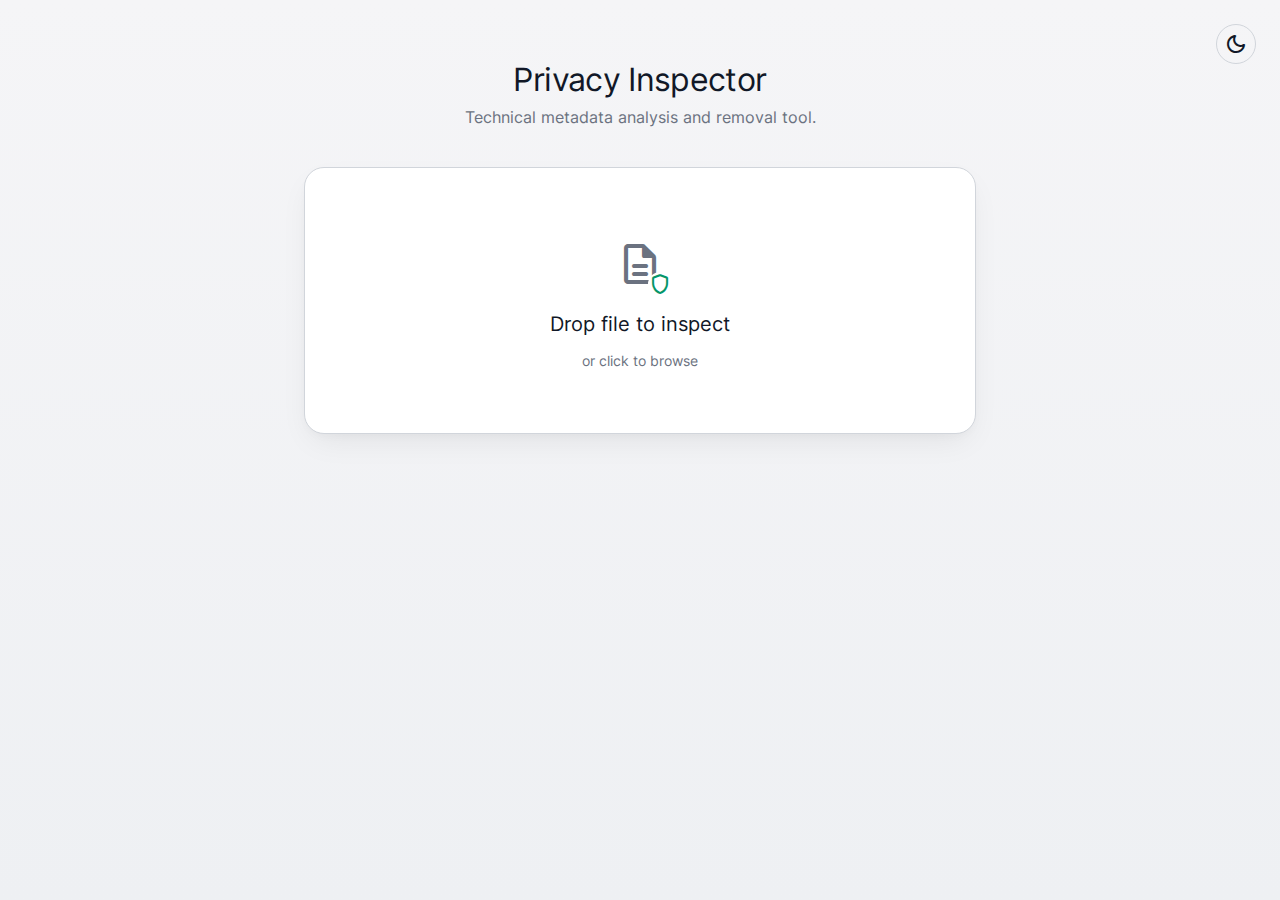
<file: index.html>
<!DOCTYPE html>
<html lang="es" data-theme="light">
<head>
    <meta charset="UTF-8">
    <meta name="viewport" content="width=device-width, initial-scale=1.0">
    <title>Privacy Inspector</title>
    <link rel="stylesheet" href="fonts/fonts.css">
    <link rel="stylesheet" href="style.css">
</head>
<body>
    <div class="theme-toggle">
        <button id="themeBtn" class="icon-btn" aria-label="Toggle theme">
            <span class="material-symbols-rounded" id="themeIcon">dark_mode</span>
        </button>
    </div>

    <div class="app-container">
        <header class="app-header">
            <h1 class="app-title">Privacy Inspector</h1>
            <p class="app-subtitle">Technical metadata analysis and removal tool.</p>
        </header>

        <main class="inspector-card" id="mainCard">
            <!-- Upload Area -->
            <div class="upload-zone" id="dropZone">
                <input type="file" id="fileInput">
                <div class="upload-content">
                    <div class="upload-icon-wrapper">
                        <span class="material-symbols-rounded upload-icon-main">description</span>
                        <span class="material-symbols-rounded upload-icon-shield">shield</span>
                    </div>
                    <h2 class="upload-title">Drop file to inspect</h2>
                    <p class="upload-subtitle">or click to browse</p>
                </div>
            </div>

            <!-- Inspection Panel (Hidden initially) -->
            <div class="inspection-panel" id="inspectionPanel" style="display: none;">
                
                <!-- Header: Preview & Status -->
                <div class="panel-header">
                    <div class="preview-wrapper">
                        <img id="filePreview" alt="File preview">
                    </div>
                    <div class="status-wrapper">
                        <div class="status-header-row">
                            <h3 id="fileNameDisplay" class="file-name-display">filename.jpg</h3>
                            <div class="privacy-score-badge" id="privacyScoreBadge" style="display: none;">
                                <span class="material-symbols-rounded score-icon" id="scoreIcon">health_and_safety</span>
                                <div class="score-info">
                                    <span class="score-value" id="scoreValue">100</span>
                                    <span class="score-label">Privacy Score</span>
                                </div>
                            </div>
                        </div>
                        <div class="status-indicator" id="privacyStatus">
                            <span class="material-symbols-rounded status-icon">pending</span>
                            <span class="status-text">Analyzing...</span>
                        </div>
                        <div class="action-wrapper">
                            <button id="btnClean" class="btn-primary">
                                <span class="material-symbols-rounded">cleaning_services</span>
                                Clean Metadata
                            </button>
                            <button id="btnSelectiveClean" class="btn-primary" style="display: none; margin-top: 8px; background: var(--warning); color: #fff;">
                                <span class="material-symbols-rounded">checklist</span>
                                Selective Clean
                            </button>
                            <div id="cleaningProgress" class="cleaning-progress" style="display: none;">
                                <div class="progress-bar">
                                    <div class="progress-fill"></div>
                                </div>
                                <span class="progress-text">Sanitizing file...</span>
                            </div>
                        </div>
                    </div>
                </div>

                <!-- Search Bar -->
                <div class="search-container" id="searchContainer" style="display: none;">
                    <div class="search-input-wrapper">
                        <span class="material-symbols-rounded search-icon">search</span>
                        <input type="search" id="metadataSearch" placeholder="Buscar metadatos (ej: GPS, Serial, Make...)" class="search-input">
                        <span id="searchResults" class="search-results-count"></span>
                    </div>
                </div>

                <!-- Sections Container -->
                <div class="sections-container">
                    
                    <!-- Section: Identidad del archivo -->
                    <details class="inspector-section" open>
                        <summary class="section-header">
                            <span class="material-symbols-rounded">badge</span>
                            Identidad del archivo
                            <span class="material-symbols-rounded expand-icon">expand_more</span>
                        </summary>
                        <div class="section-content data-grid" id="identityGrid"></div>
                    </details>

                    <!-- Section: Estructura del archivo -->
                    <details class="inspector-section" open>
                        <summary class="section-header">
                            <span class="material-symbols-rounded">architecture</span>
                            Estructura / Formato
                            <span class="material-symbols-rounded expand-icon">expand_more</span>
                        </summary>
                        <div class="section-content data-grid" id="structureGrid"></div>
                    </details>

                    <!-- Section: Análisis de Contenido -->
                    <details class="inspector-section" id="contentSection" style="display: none;" open>
                        <summary class="section-header">
                            <span class="material-symbols-rounded">find_in_page</span>
                            Análisis de Contenido (Datos Sensibles)
                            <span class="material-symbols-rounded expand-icon">expand_more</span>
                        </summary>
                        <div class="section-content data-grid" id="contentGrid"></div>
                    </details>

                    <!-- Section: Geolocalización -->
                    <details class="inspector-section" id="geoSection" style="display: none;" open>
                        <summary class="section-header">
                            <span class="material-symbols-rounded">location_on</span>
                            Geolocalización
                            <span class="material-symbols-rounded expand-icon">expand_more</span>
                        </summary>
                        <div class="section-content">
                            <div class="select-all-wrapper" style="margin-bottom: 12px; display: flex; align-items: center; gap: 8px; font-size: 0.875rem; color: var(--text-muted);">
                                <input type="checkbox" id="selectAllGeo" class="select-all-cb" data-target="geoGrid">
                                <label for="selectAllGeo">Seleccionar todo para eliminar</label>
                            </div>
                            <div class="data-grid" id="geoGrid"></div>
                        </div>
                    </details>

                    <!-- Section: Metadata EXIF completa -->
                    <details class="inspector-section" id="exifSection" style="display: none;" open>
                        <summary class="section-header">
                            <span class="material-symbols-rounded">camera</span>
                            Metadata EXIF completa
                            <span class="material-symbols-rounded expand-icon">expand_more</span>
                        </summary>
                        <div class="section-content">
                            <div class="select-all-wrapper" style="margin-bottom: 12px; display: flex; align-items: center; gap: 8px; font-size: 0.875rem; color: var(--text-muted);">
                                <input type="checkbox" id="selectAllExif" class="select-all-cb" data-target="exifGrid">
                                <label for="selectAllExif">Seleccionar todo para eliminar</label>
                            </div>
                            <div class="data-grid" id="exifGrid"></div>
                        </div>
                    </details>

                    <!-- Section: Metadata extendida -->
                    <details class="inspector-section" id="extendedSection" style="display: none;" open>
                        <summary class="section-header">
                            <span class="material-symbols-rounded">extension</span>
                            Metadata extendida (XMP/IPTC/ICC)
                            <span class="material-symbols-rounded expand-icon">expand_more</span>
                        </summary>
                        <div class="section-content">
                            <div class="select-all-wrapper" style="margin-bottom: 12px; display: flex; align-items: center; gap: 8px; font-size: 0.875rem; color: var(--text-muted);">
                                <input type="checkbox" id="selectAllExtended" class="select-all-cb" data-target="extendedGrid">
                                <label for="selectAllExtended">Seleccionar todo para eliminar</label>
                            </div>
                            <div class="data-grid" id="extendedGrid"></div>
                        </div>
                    </details>

                    <!-- Section: Vista cruda de metadata -->
                    <details class="inspector-section" id="rawSection" style="display: none;">
                        <summary class="section-header">
                            <span class="material-symbols-rounded">data_object</span>
                            Vista cruda de metadata
                            <span class="material-symbols-rounded expand-icon">expand_more</span>
                        </summary>
                        <div class="section-content raw-view" id="rawGrid"></div>
                    </details>

                    <div class="no-data-msg" id="noMetadataMsg" style="display: none;">
                        <span class="material-symbols-rounded">check_circle</span>
                        No metadata detected
                    </div>
                </div>

                <!-- Final Result Area -->
                <div class="result-section" id="resultSection" style="display: none;">
                    <div class="result-card">
                        <div class="result-header">
                            <span class="material-symbols-rounded result-icon">verified_user</span>
                            <div class="result-text">
                                <h4>Clean file available</h4>
                                <p>All technical metadata has been removed.</p>
                            </div>
                        </div>
                        <div class="result-stats" id="resultStats">
                            <!-- Populated by JS -->
                        </div>
                        
                        <!-- Diffs Section -->
                        <details class="inspector-section" id="diffsSection" style="margin-top: 16px; border: 1px solid var(--card-border); border-radius: var(--radius-sm);">
                            <summary class="section-header" style="background: var(--inner-card-bg);">
                                <span class="material-symbols-rounded">difference</span>
                                Cambios realizados (Antes vs Después)
                                <span class="material-symbols-rounded expand-icon">expand_more</span>
                            </summary>
                            <div class="section-content" style="padding: 16px;">
                                <div class="diff-grid" id="diffGrid">
                                    <!-- Populated by JS -->
                                </div>
                            </div>
                        </details>

                        <div class="action-group" style="display: flex; gap: 12px; margin-top: 16px;">
                            <button id="btnUndo" class="btn-primary" style="flex: 1; background: var(--text-muted);" disabled>
                                <span class="material-symbols-rounded">undo</span>
                                Deshacer
                            </button>
                            <button id="btnRedo" class="btn-primary" style="flex: 1; background: var(--text-muted);" disabled>
                                <span class="material-symbols-rounded">redo</span>
                                Rehacer
                            </button>
                        </div>

                        <div class="action-group" style="display: flex; gap: 12px; margin-top: 12px;">
                            <button id="btnDownload" class="btn-success" style="flex: 1;">
                                <span class="material-symbols-rounded">download</span>
                                Download Safe File
                            </button>
                            <button id="btnExport" class="btn-primary" style="flex: 1;">
                                <span class="material-symbols-rounded">receipt_long</span>
                                Export Report
                            </button>
                        </div>
                    </div>
                </div>

            </div>
        </main>
    </div>

    <!-- Local library -->
    <script src="lib/exif-reader.min.js"></script>
    <script src="lib/piexif.js"></script>
    <script src="lib/pdf.min.js"></script>
    <script src="lib/jszip.min.js"></script>
    <script src="lib/crypto-js.min.js"></script>
    <script src="app.js"></script>
</body>
</html>
</file>
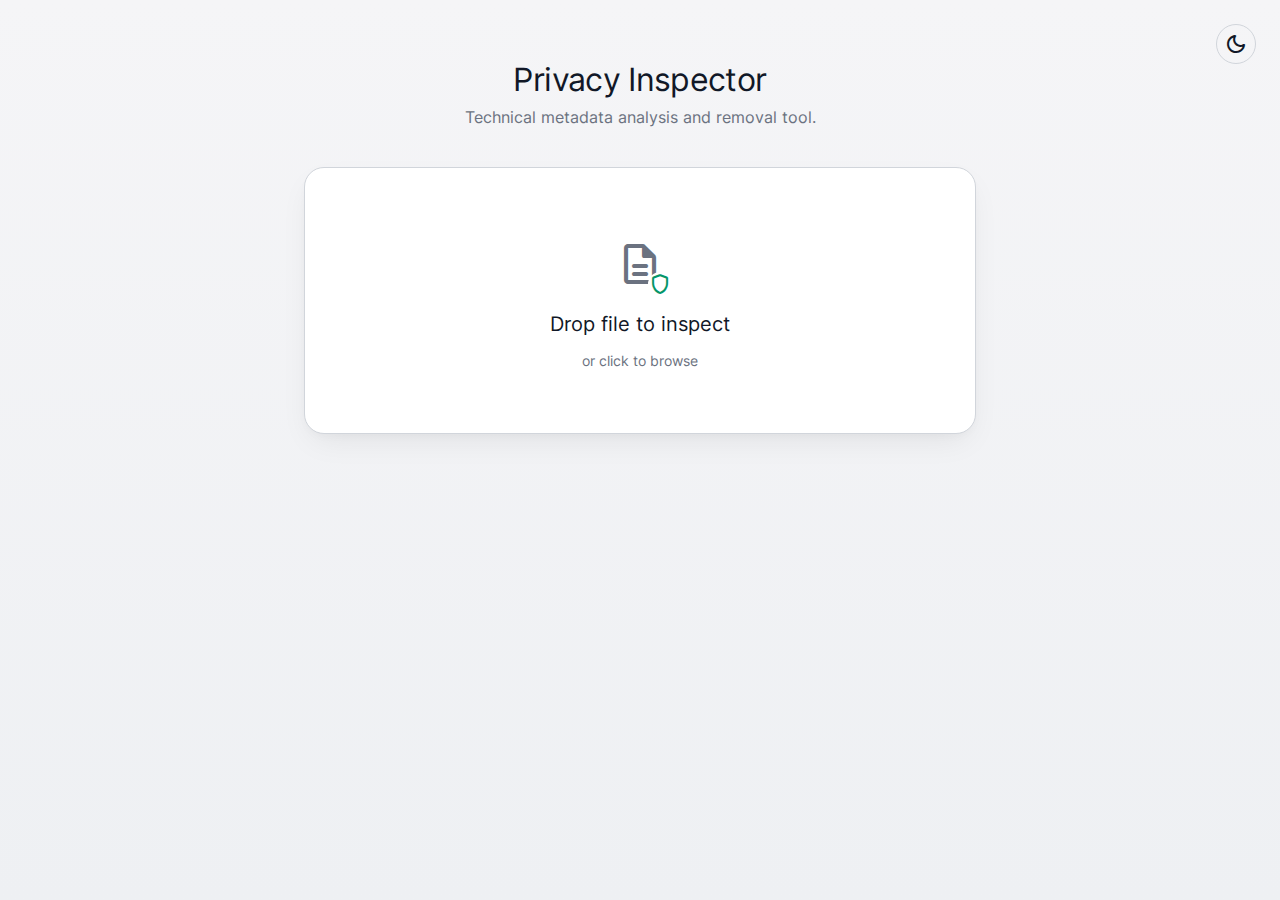
<file: .backup_versiones/.bkp v1.1.1/index.html>
<!DOCTYPE html>
<html lang="en" data-theme="light">
<head>
    <meta charset="UTF-8">
    <meta name="viewport" content="width=device-width, initial-scale=1.0">
    <title>Privacy Inspector</title>
    <link rel="stylesheet" href="fonts/fonts.css">
    <link rel="stylesheet" href="style.css">
</head>
<body>
    <div class="theme-toggle">
        <button id="themeBtn" class="icon-btn" aria-label="Toggle theme">
            <span class="material-symbols-rounded" id="themeIcon">dark_mode</span>
        </button>
    </div>

    <div class="app-container">
        <header class="app-header">
            <h1 class="app-title">Privacy Inspector</h1>
            <p class="app-subtitle">Technical metadata analysis and removal tool.</p>
        </header>

        <main class="inspector-card" id="mainCard">
            <!-- Upload Area -->
            <div class="upload-zone" id="dropZone">
                <input type="file" id="fileInput">
                <div class="upload-content">
                    <div class="upload-icon-wrapper">
                        <span class="material-symbols-rounded upload-icon-main">description</span>
                        <span class="material-symbols-rounded upload-icon-shield">shield</span>
                    </div>
                    <h2 class="upload-title">Drop file to inspect</h2>
                    <p class="upload-subtitle">or click to browse</p>
                </div>
            </div>

            <!-- Inspection Panel (Hidden initially) -->
            <div class="inspection-panel" id="inspectionPanel" style="display: none;">
                
                <!-- Header: Preview & Status -->
                <div class="panel-header">
                    <div class="preview-wrapper">
                        <img id="filePreview" alt="File preview">
                    </div>
                    <div class="status-wrapper">
                        <div class="status-header-row">
                            <h3 id="fileNameDisplay" class="file-name-display">filename.jpg</h3>
                            <div class="privacy-score-badge" id="privacyScoreBadge" style="display: none;">
                                <span class="material-symbols-rounded score-icon" id="scoreIcon">health_and_safety</span>
                                <div class="score-info">
                                    <span class="score-value" id="scoreValue">100</span>
                                    <span class="score-label">Privacy Score</span>
                                </div>
                            </div>
                        </div>
                        <div class="status-indicator" id="privacyStatus">
                            <span class="material-symbols-rounded status-icon">pending</span>
                            <span class="status-text">Analyzing...</span>
                        </div>
                        <div class="action-wrapper">
                            <button id="btnClean" class="btn-primary">
                                <span class="material-symbols-rounded">cleaning_services</span>
                                Clean Metadata
                            </button>
                            <div id="cleaningProgress" class="cleaning-progress" style="display: none;">
                                <div class="progress-bar">
                                    <div class="progress-fill"></div>
                                </div>
                                <span class="progress-text">Sanitizing file...</span>
                            </div>
                        </div>
                    </div>
                </div>

                <!-- Sections Container -->
                <div class="sections-container">
                    
                    <!-- Section: Identidad del archivo -->
                    <details class="inspector-section" open>
                        <summary class="section-header">
                            <span class="material-symbols-rounded">badge</span>
                            Identidad del archivo
                            <span class="material-symbols-rounded expand-icon">expand_more</span>
                        </summary>
                        <div class="section-content data-grid" id="identityGrid"></div>
                    </details>

                    <!-- Section: Estructura del archivo -->
                    <details class="inspector-section" open>
                        <summary class="section-header">
                            <span class="material-symbols-rounded">architecture</span>
                            Estructura / Formato
                            <span class="material-symbols-rounded expand-icon">expand_more</span>
                        </summary>
                        <div class="section-content data-grid" id="structureGrid"></div>
                    </details>

                    <!-- Section: Análisis de Contenido -->
                    <details class="inspector-section" id="contentSection" style="display: none;" open>
                        <summary class="section-header">
                            <span class="material-symbols-rounded">find_in_page</span>
                            Análisis de Contenido (Datos Sensibles)
                            <span class="material-symbols-rounded expand-icon">expand_more</span>
                        </summary>
                        <div class="section-content data-grid" id="contentGrid"></div>
                    </details>

                    <!-- Section: Geolocalización -->
                    <details class="inspector-section" id="geoSection" style="display: none;" open>
                        <summary class="section-header">
                            <span class="material-symbols-rounded">location_on</span>
                            Geolocalización
                            <span class="material-symbols-rounded expand-icon">expand_more</span>
                        </summary>
                        <div class="section-content data-grid" id="geoGrid"></div>
                    </details>

                    <!-- Section: Metadata EXIF completa -->
                    <details class="inspector-section" id="exifSection" style="display: none;" open>
                        <summary class="section-header">
                            <span class="material-symbols-rounded">camera</span>
                            Metadata EXIF completa
                            <span class="material-symbols-rounded expand-icon">expand_more</span>
                        </summary>
                        <div class="section-content data-grid" id="exifGrid"></div>
                    </details>

                    <!-- Section: Metadata extendida -->
                    <details class="inspector-section" id="extendedSection" style="display: none;" open>
                        <summary class="section-header">
                            <span class="material-symbols-rounded">extension</span>
                            Metadata extendida (XMP/IPTC/ICC)
                            <span class="material-symbols-rounded expand-icon">expand_more</span>
                        </summary>
                        <div class="section-content data-grid" id="extendedGrid"></div>
                    </details>

                    <!-- Section: Vista cruda de metadata -->
                    <details class="inspector-section" id="rawSection" style="display: none;">
                        <summary class="section-header">
                            <span class="material-symbols-rounded">data_object</span>
                            Vista cruda de metadata
                            <span class="material-symbols-rounded expand-icon">expand_more</span>
                        </summary>
                        <div class="section-content raw-view" id="rawGrid"></div>
                    </details>

                    <div class="no-data-msg" id="noMetadataMsg" style="display: none;">
                        <span class="material-symbols-rounded">check_circle</span>
                        No metadata detected
                    </div>
                </div>

                <!-- Final Result Area -->
                <div class="result-section" id="resultSection" style="display: none;">
                    <div class="result-card">
                        <div class="result-header">
                            <span class="material-symbols-rounded result-icon">verified_user</span>
                            <div class="result-text">
                                <h4>Clean file available</h4>
                                <p>All technical metadata has been removed.</p>
                            </div>
                        </div>
                        <div class="result-stats" id="resultStats">
                            <!-- Populated by JS -->
                        </div>
                        <div class="action-group" style="display: flex; gap: 12px; margin-top: 8px;">
                            <button id="btnDownload" class="btn-success" style="flex: 1;">
                                <span class="material-symbols-rounded">download</span>
                                Download Safe File
                            </button>
                            <button id="btnExport" class="btn-primary" style="flex: 1;">
                                <span class="material-symbols-rounded">receipt_long</span>
                                Export Report
                            </button>
                        </div>
                    </div>
                </div>

            </div>
        </main>
    </div>

    <!-- Local library -->
    <script src="lib/exif-reader.min.js"></script>
    <script src="app.js"></script>
</body>
</html>
</file>
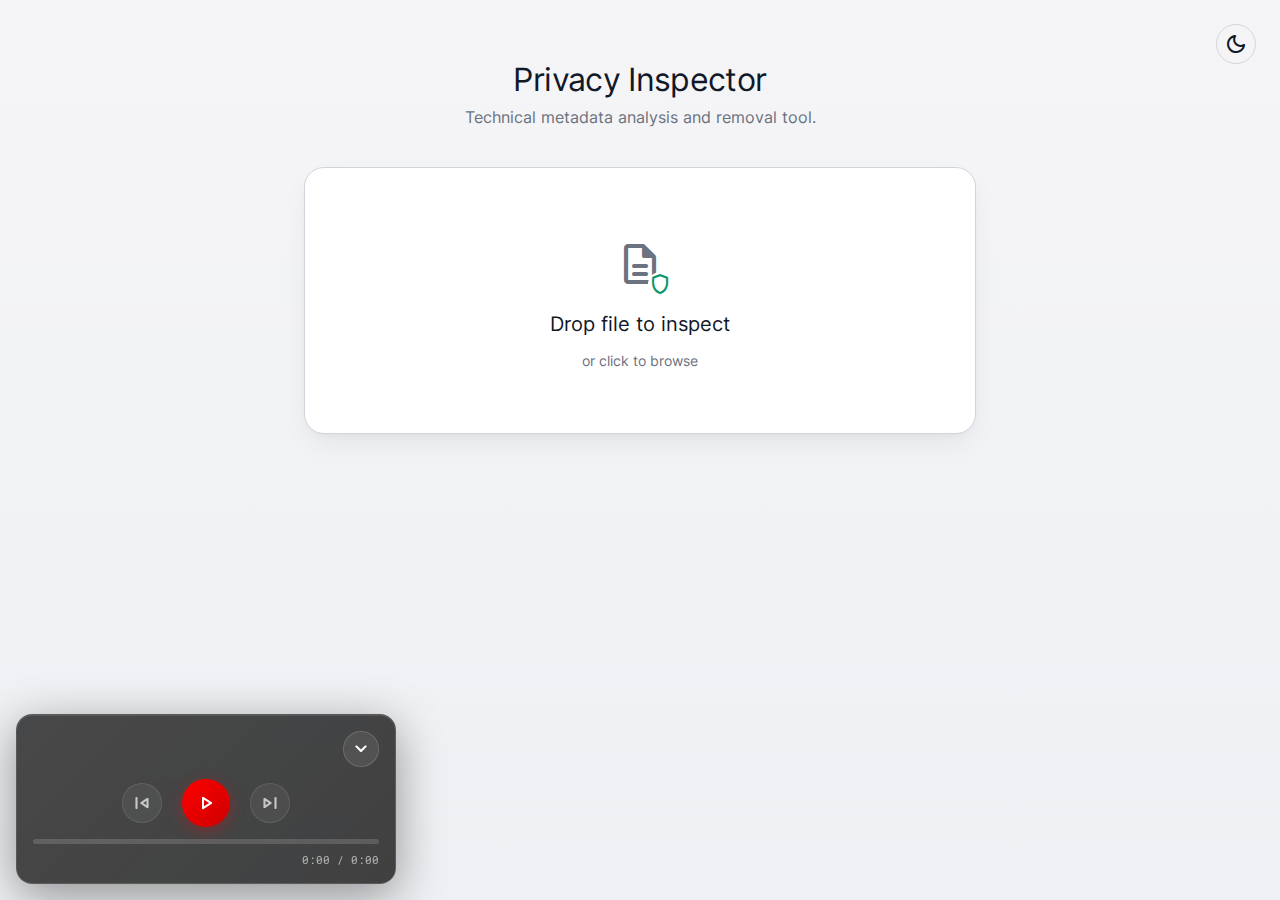
<file: .backup_versiones/.bkp v1.1.2.whit.yt/index.html>
<!DOCTYPE html>
<html lang="en" data-theme="light">
<head>
    <meta charset="UTF-8">
    <meta name="viewport" content="width=device-width, initial-scale=1.0">
    <title>Privacy Inspector</title>
    <link rel="stylesheet" href="fonts/fonts.css">
    <link rel="stylesheet" href="style.css">
</head>
<body>
    <div class="theme-toggle">
        <button id="themeBtn" class="icon-btn" aria-label="Toggle theme">
            <span class="material-symbols-rounded" id="themeIcon">dark_mode</span>
        </button>
    </div>

    <div class="app-container">
        <header class="app-header">
            <h1 class="app-title">Privacy Inspector</h1>
            <p class="app-subtitle">Technical metadata analysis and removal tool.</p>
        </header>

        <main class="inspector-card" id="mainCard">
            <!-- Upload Area -->
            <div class="upload-zone" id="dropZone">
                <input type="file" id="fileInput">
                <div class="upload-content">
                    <div class="upload-icon-wrapper">
                        <span class="material-symbols-rounded upload-icon-main">description</span>
                        <span class="material-symbols-rounded upload-icon-shield">shield</span>
                    </div>
                    <h2 class="upload-title">Drop file to inspect</h2>
                    <p class="upload-subtitle">or click to browse</p>
                </div>
            </div>

            <!-- Inspection Panel (Hidden initially) -->
            <div class="inspection-panel" id="inspectionPanel" style="display: none;">
                
                <!-- Header: Preview & Status -->
                <div class="panel-header">
                    <div class="preview-wrapper">
                        <img id="filePreview" alt="File preview">
                    </div>
                    <div class="status-wrapper">
                        <div class="status-header-row">
                            <h3 id="fileNameDisplay" class="file-name-display">filename.jpg</h3>
                            <div class="privacy-score-badge" id="privacyScoreBadge" style="display: none;">
                                <span class="material-symbols-rounded score-icon" id="scoreIcon">health_and_safety</span>
                                <div class="score-info">
                                    <span class="score-value" id="scoreValue">100</span>
                                    <span class="score-label">Privacy Score</span>
                                </div>
                            </div>
                        </div>
                        <div class="status-indicator" id="privacyStatus">
                            <span class="material-symbols-rounded status-icon">pending</span>
                            <span class="status-text">Analyzing...</span>
                        </div>
                        <div class="action-wrapper">
                            <button id="btnClean" class="btn-primary">
                                <span class="material-symbols-rounded">cleaning_services</span>
                                Clean Metadata
                            </button>
                            <div id="cleaningProgress" class="cleaning-progress" style="display: none;">
                                <div class="progress-bar">
                                    <div class="progress-fill"></div>
                                </div>
                                <span class="progress-text">Sanitizing file...</span>
                            </div>
                        </div>
                    </div>
                </div>

                <!-- Sections Container -->
                <div class="sections-container">
                    
                    <!-- Section: Identidad del archivo -->
                    <details class="inspector-section" open>
                        <summary class="section-header">
                            <span class="material-symbols-rounded">badge</span>
                            Identidad del archivo
                            <span class="material-symbols-rounded expand-icon">expand_more</span>
                        </summary>
                        <div class="section-content data-grid" id="identityGrid"></div>
                    </details>

                    <!-- Section: Estructura del archivo -->
                    <details class="inspector-section" open>
                        <summary class="section-header">
                            <span class="material-symbols-rounded">architecture</span>
                            Estructura del archivo
                            <span class="material-symbols-rounded expand-icon">expand_more</span>
                        </summary>
                        <div class="section-content data-grid" id="structureGrid"></div>
                    </details>

                    <!-- Section: Geolocalización -->
                    <details class="inspector-section" id="geoSection" style="display: none;" open>
                        <summary class="section-header">
                            <span class="material-symbols-rounded">location_on</span>
                            Geolocalización
                            <span class="material-symbols-rounded expand-icon">expand_more</span>
                        </summary>
                        <div class="section-content data-grid" id="geoGrid"></div>
                    </details>

                    <!-- Section: Metadata EXIF completa -->
                    <details class="inspector-section" id="exifSection" style="display: none;" open>
                        <summary class="section-header">
                            <span class="material-symbols-rounded">camera</span>
                            Metadata EXIF completa
                            <span class="material-symbols-rounded expand-icon">expand_more</span>
                        </summary>
                        <div class="section-content data-grid" id="exifGrid"></div>
                    </details>

                    <!-- Section: Metadata extendida -->
                    <details class="inspector-section" id="extendedSection" style="display: none;" open>
                        <summary class="section-header">
                            <span class="material-symbols-rounded">extension</span>
                            Metadata extendida (XMP/IPTC/ICC)
                            <span class="material-symbols-rounded expand-icon">expand_more</span>
                        </summary>
                        <div class="section-content data-grid" id="extendedGrid"></div>
                    </details>

                    <!-- Section: Vista cruda de metadata -->
                    <details class="inspector-section" id="rawSection" style="display: none;">
                        <summary class="section-header">
                            <span class="material-symbols-rounded">data_object</span>
                            Vista cruda de metadata
                            <span class="material-symbols-rounded expand-icon">expand_more</span>
                        </summary>
                        <div class="section-content raw-view" id="rawGrid"></div>
                    </details>

                    <div class="no-data-msg" id="noMetadataMsg" style="display: none;">
                        <span class="material-symbols-rounded">check_circle</span>
                        No metadata detected
                    </div>
                </div>

                <!-- Final Result Area -->
                <div class="result-section" id="resultSection" style="display: none;">
                    <div class="result-card">
                        <div class="result-header">
                            <span class="material-symbols-rounded result-icon">verified_user</span>
                            <div class="result-text">
                                <h4>Clean file available</h4>
                                <p>All technical metadata has been removed.</p>
                            </div>
                        </div>
                        <div class="result-stats" id="resultStats">
                            <!-- Populated by JS -->
                        </div>
                        <div class="action-group" style="display: flex; gap: 12px; margin-top: 8px;">
                            <button id="btnDownload" class="btn-success" style="flex: 1;">
                                <span class="material-symbols-rounded">download</span>
                                Download Safe File
                            </button>
                            <button id="btnExport" class="btn-primary" style="flex: 1;">
                                <span class="material-symbols-rounded">receipt_long</span>
                                Export Report
                            </button>
                        </div>
                    </div>
                </div>

            </div>
        </main>
    </div>

    <!-- Mini YouTube Player -->
    <div class="yt-mini" id="ytMini">
        <div class="yt-player-content">
            <button class="yt-mini-toggle" id="ytToggle" aria-label="Toggle">
                <span class="material-symbols-rounded" id="ytToggleIcon">expand_more</span>
            </button>
            <div class="yt-controls">
                <button class="yt-btn yt-prev" id="ytPrev" title="Anterior">
                    <span class="material-symbols-rounded">skip_previous</span>
                </button>
                <button class="yt-btn yt-play-main" id="ytPlayPause" title="Play/Pause">
                    <span class="material-symbols-rounded">play_arrow</span>
                </button>
                <button class="yt-btn yt-next" id="ytNext" title="Siguiente">
                    <span class="material-symbols-rounded">skip_next</span>
                </button>
            </div>
            <div class="yt-progress-section">
                <div class="yt-progress-container" id="ytProgressContainer">
                    <div class="yt-progress-bar" id="ytProgressBar"></div>
                </div>
                <div class="yt-time" id="ytTime">0:00 / 0:00</div>
            </div>
        </div>
        <div id="yt-iframe-container" style="position: absolute; width: 1px; height: 1px; opacity: 0; pointer-events: none; z-index: -999;"></div>
    </div>

    <!-- Local library -->
    <script src="lib/exif-reader.min.js"></script>
    <script src="app.js"></script>
    <script src="urls/yt.js"></script>
</body>
</html>
</file>
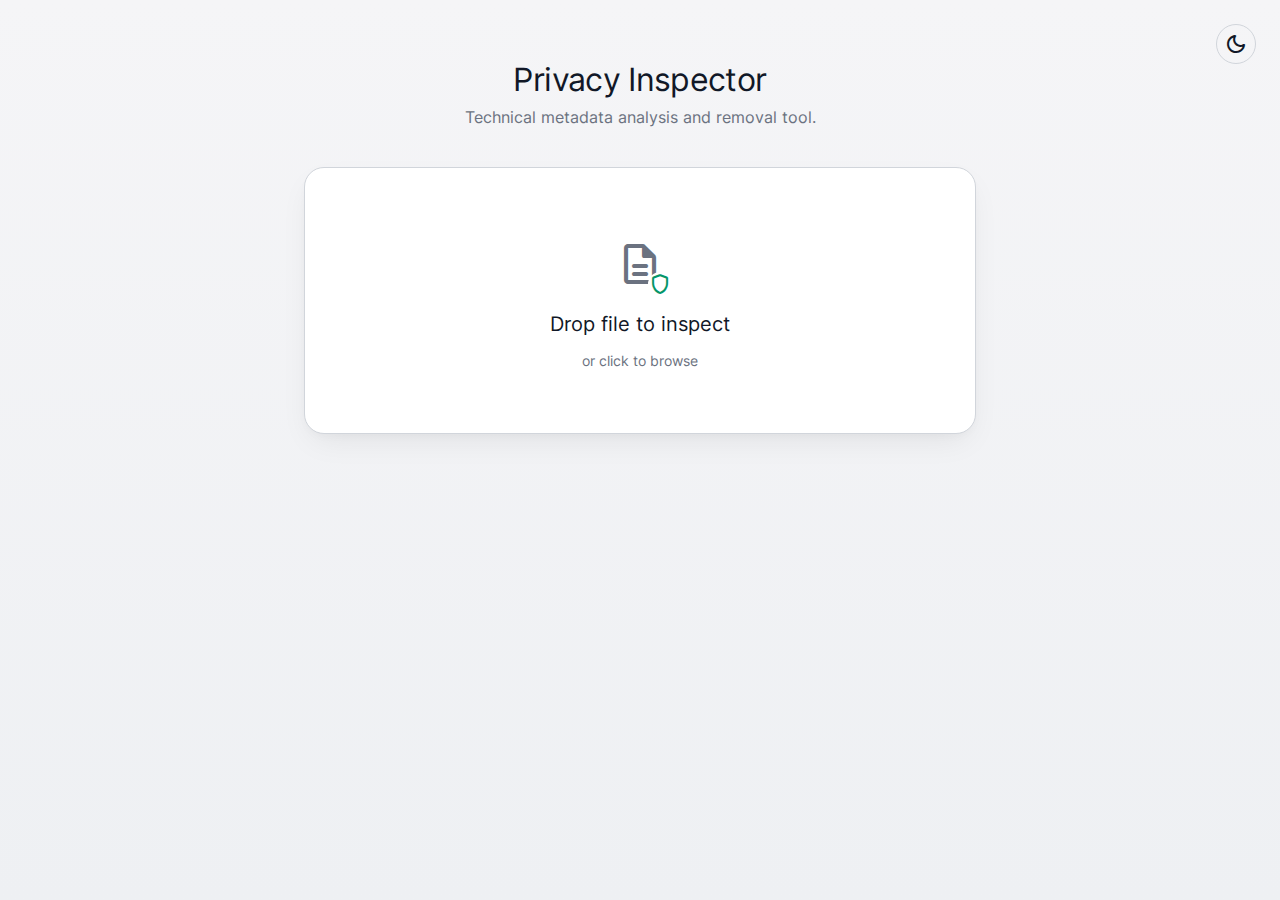
<file: .backup_versiones/.bkp v1.1/index.html>
<!DOCTYPE html>
<html lang="en" data-theme="light">
<head>
    <meta charset="UTF-8">
    <meta name="viewport" content="width=device-width, initial-scale=1.0">
    <title>Privacy Inspector</title>
    <link rel="stylesheet" href="fonts/fonts.css">
    <link rel="stylesheet" href="style.css">
</head>
<body>
    <div class="theme-toggle">
        <button id="themeBtn" class="icon-btn" aria-label="Toggle theme">
            <span class="material-symbols-rounded" id="themeIcon">dark_mode</span>
        </button>
    </div>

    <div class="app-container">
        <header class="app-header">
            <h1 class="app-title">Privacy Inspector</h1>
            <p class="app-subtitle">Technical metadata analysis and removal tool.</p>
        </header>

        <main class="inspector-card" id="mainCard">
            <!-- Upload Area -->
            <div class="upload-zone" id="dropZone">
                <input type="file" id="fileInput">
                <div class="upload-content">
                    <div class="upload-icon-wrapper">
                        <span class="material-symbols-rounded upload-icon-main">description</span>
                        <span class="material-symbols-rounded upload-icon-shield">shield</span>
                    </div>
                    <h2 class="upload-title">Drop file to inspect</h2>
                    <p class="upload-subtitle">or click to browse</p>
                </div>
            </div>

            <!-- Inspection Panel (Hidden initially) -->
            <div class="inspection-panel" id="inspectionPanel" style="display: none;">
                
                <!-- Header: Preview & Status -->
                <div class="panel-header">
                    <div class="preview-wrapper">
                        <img id="filePreview" alt="File preview">
                    </div>
                    <div class="status-wrapper">
                        <div class="status-header-row">
                            <h3 id="fileNameDisplay" class="file-name-display">filename.jpg</h3>
                            <div class="privacy-score-badge" id="privacyScoreBadge" style="display: none;">
                                <span class="material-symbols-rounded score-icon" id="scoreIcon">health_and_safety</span>
                                <div class="score-info">
                                    <span class="score-value" id="scoreValue">100</span>
                                    <span class="score-label">Privacy Score</span>
                                </div>
                            </div>
                        </div>
                        <div class="status-indicator" id="privacyStatus">
                            <span class="material-symbols-rounded status-icon">pending</span>
                            <span class="status-text">Analyzing...</span>
                        </div>
                        <div class="action-wrapper">
                            <button id="btnClean" class="btn-primary">
                                <span class="material-symbols-rounded">cleaning_services</span>
                                Clean Metadata
                            </button>
                            <div id="cleaningProgress" class="cleaning-progress" style="display: none;">
                                <div class="progress-bar">
                                    <div class="progress-fill"></div>
                                </div>
                                <span class="progress-text">Sanitizing file...</span>
                            </div>
                        </div>
                    </div>
                </div>

                <!-- Sections Container -->
                <div class="sections-container">
                    
                    <!-- Section: Identidad del archivo -->
                    <details class="inspector-section" open>
                        <summary class="section-header">
                            <span class="material-symbols-rounded">badge</span>
                            Identidad del archivo
                            <span class="material-symbols-rounded expand-icon">expand_more</span>
                        </summary>
                        <div class="section-content data-grid" id="identityGrid"></div>
                    </details>

                    <!-- Section: Estructura del archivo -->
                    <details class="inspector-section" open>
                        <summary class="section-header">
                            <span class="material-symbols-rounded">architecture</span>
                            Estructura del archivo
                            <span class="material-symbols-rounded expand-icon">expand_more</span>
                        </summary>
                        <div class="section-content data-grid" id="structureGrid"></div>
                    </details>

                    <!-- Section: Geolocalización -->
                    <details class="inspector-section" id="geoSection" style="display: none;" open>
                        <summary class="section-header">
                            <span class="material-symbols-rounded">location_on</span>
                            Geolocalización
                            <span class="material-symbols-rounded expand-icon">expand_more</span>
                        </summary>
                        <div class="section-content data-grid" id="geoGrid"></div>
                    </details>

                    <!-- Section: Metadata EXIF completa -->
                    <details class="inspector-section" id="exifSection" style="display: none;" open>
                        <summary class="section-header">
                            <span class="material-symbols-rounded">camera</span>
                            Metadata EXIF completa
                            <span class="material-symbols-rounded expand-icon">expand_more</span>
                        </summary>
                        <div class="section-content data-grid" id="exifGrid"></div>
                    </details>

                    <!-- Section: Metadata extendida -->
                    <details class="inspector-section" id="extendedSection" style="display: none;" open>
                        <summary class="section-header">
                            <span class="material-symbols-rounded">extension</span>
                            Metadata extendida (XMP/IPTC/ICC)
                            <span class="material-symbols-rounded expand-icon">expand_more</span>
                        </summary>
                        <div class="section-content data-grid" id="extendedGrid"></div>
                    </details>

                    <!-- Section: Vista cruda de metadata -->
                    <details class="inspector-section" id="rawSection" style="display: none;">
                        <summary class="section-header">
                            <span class="material-symbols-rounded">data_object</span>
                            Vista cruda de metadata
                            <span class="material-symbols-rounded expand-icon">expand_more</span>
                        </summary>
                        <div class="section-content raw-view" id="rawGrid"></div>
                    </details>

                    <div class="no-data-msg" id="noMetadataMsg" style="display: none;">
                        <span class="material-symbols-rounded">check_circle</span>
                        No metadata detected
                    </div>
                </div>

                <!-- Final Result Area -->
                <div class="result-section" id="resultSection" style="display: none;">
                    <div class="result-card">
                        <div class="result-header">
                            <span class="material-symbols-rounded result-icon">verified_user</span>
                            <div class="result-text">
                                <h4>Clean file available</h4>
                                <p>All technical metadata has been removed.</p>
                            </div>
                        </div>
                        <div class="result-stats" id="resultStats">
                            <!-- Populated by JS -->
                        </div>
                        <div class="action-group" style="display: flex; gap: 12px; margin-top: 8px;">
                            <button id="btnDownload" class="btn-success" style="flex: 1;">
                                <span class="material-symbols-rounded">download</span>
                                Download Safe File
                            </button>
                            <button id="btnExport" class="btn-primary" style="flex: 1;">
                                <span class="material-symbols-rounded">receipt_long</span>
                                Export Report
                            </button>
                        </div>
                    </div>
                </div>

            </div>
        </main>
    </div>

    <!-- Local library -->
    <script src="lib/exif-reader.min.js"></script>
    <script src="app.js"></script>
</body>
</html>
</file>
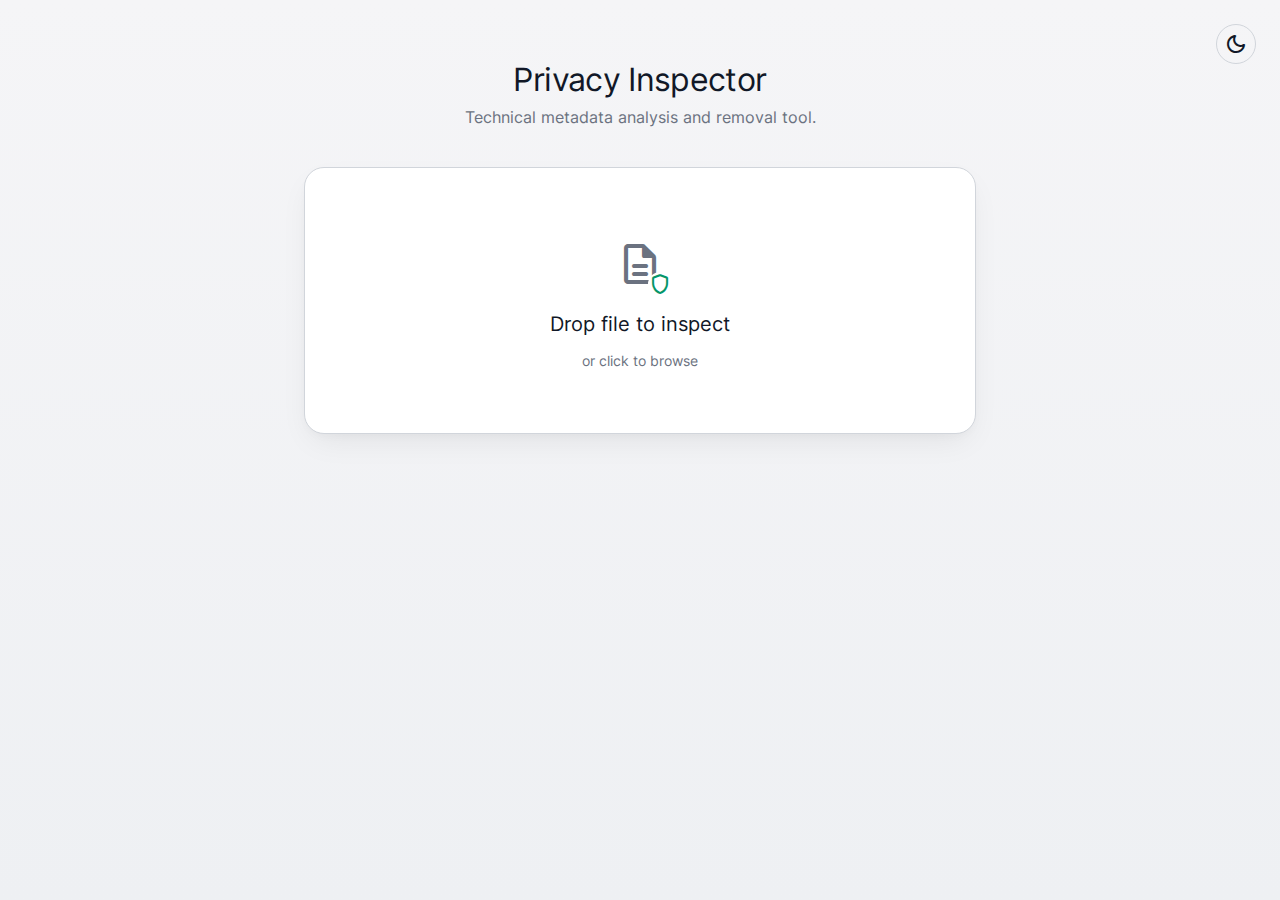
<file: .backup_versiones/.bkp v1.3.fix.blockscreen.v2/index.html>
<!DOCTYPE html>
<html lang="es" data-theme="light">
<head>
    <meta charset="UTF-8">
    <meta name="viewport" content="width=device-width, initial-scale=1.0">
    <meta http-equiv="Permissions-Policy" content="display-capture=()">
    <title>Privacy Inspector</title>
    <link rel="stylesheet" href="fonts/fonts.css">
    <link rel="stylesheet" href="style.css">
</head>
<body>
    <div id="screenLockOverlay" class="screen-lock-overlay" aria-live="assertive" role="status" style="display: none;">
        <span class="screen-lock-title">Pantalla Bloqueada</span>
    </div>

    <div class="theme-toggle">
        <button id="themeBtn" class="icon-btn" aria-label="Toggle theme">
            <span class="material-symbols-rounded" id="themeIcon">dark_mode</span>
        </button>
    </div>

    <div class="app-container">
        <header class="app-header">
            <h1 class="app-title">Privacy Inspector</h1>
            <p class="app-subtitle">Technical metadata analysis and removal tool.</p>
        </header>

        <main class="inspector-card" id="mainCard">
            <!-- Upload Area -->
            <div class="upload-zone" id="dropZone">
                <input type="file" id="fileInput">
                <div class="upload-content">
                    <div class="upload-icon-wrapper">
                        <span class="material-symbols-rounded upload-icon-main">description</span>
                        <span class="material-symbols-rounded upload-icon-shield">shield</span>
                    </div>
                    <h2 class="upload-title">Drop file to inspect</h2>
                    <p class="upload-subtitle">or click to browse</p>
                </div>
            </div>

            <!-- Inspection Panel (Hidden initially) -->
            <div class="inspection-panel" id="inspectionPanel" style="display: none;">
                
                <!-- Header: Preview & Status -->
                <div class="panel-header">
                    <div class="preview-wrapper">
                        <img id="filePreview" alt="File preview">
                    </div>
                    <div class="status-wrapper">
                        <div class="status-header-row">
                            <h3 id="fileNameDisplay" class="file-name-display">filename.jpg</h3>
                            <div class="privacy-score-badge" id="privacyScoreBadge" style="display: none;">
                                <span class="material-symbols-rounded score-icon" id="scoreIcon">health_and_safety</span>
                                <div class="score-info">
                                    <span class="score-value" id="scoreValue">100</span>
                                    <span class="score-label">Privacy Score</span>
                                </div>
                            </div>
                        </div>
                        <div class="status-indicator" id="privacyStatus">
                            <span class="material-symbols-rounded status-icon">pending</span>
                            <span class="status-text">Analyzing...</span>
                        </div>
                        <div class="action-wrapper">
                            <button id="btnClean" class="btn-primary">
                                <span class="material-symbols-rounded">cleaning_services</span>
                                Clean Metadata
                            </button>
                            <button id="btnSelectiveClean" class="btn-primary" style="display: none; margin-top: 8px; background: var(--warning); color: #fff;">
                                <span class="material-symbols-rounded">checklist</span>
                                Selective Clean
                            </button>
                            <div id="cleaningProgress" class="cleaning-progress" style="display: none;">
                                <div class="progress-bar">
                                    <div class="progress-fill"></div>
                                </div>
                                <span class="progress-text">Sanitizing file...</span>
                            </div>
                        </div>
                    </div>
                </div>

                <!-- Search Bar -->
                <div class="search-container" id="searchContainer" style="display: none;">
                    <div class="search-input-wrapper">
                        <span class="material-symbols-rounded search-icon">search</span>
                        <input type="search" id="metadataSearch" placeholder="Buscar metadatos (ej: GPS, Serial, Make...)" class="search-input">
                        <span id="searchResults" class="search-results-count"></span>
                    </div>
                </div>

                <!-- Sections Container -->
                <div class="sections-container">
                    
                    <!-- Section: Identidad del archivo -->
                    <details class="inspector-section" open>
                        <summary class="section-header">
                            <span class="material-symbols-rounded">badge</span>
                            Identidad del archivo
                            <span class="material-symbols-rounded expand-icon">expand_more</span>
                        </summary>
                        <div class="section-content data-grid" id="identityGrid"></div>
                    </details>

                    <!-- Section: Estructura del archivo -->
                    <details class="inspector-section" open>
                        <summary class="section-header">
                            <span class="material-symbols-rounded">architecture</span>
                            Estructura / Formato
                            <span class="material-symbols-rounded expand-icon">expand_more</span>
                        </summary>
                        <div class="section-content data-grid" id="structureGrid"></div>
                    </details>

                    <!-- Section: Análisis de Contenido -->
                    <details class="inspector-section" id="contentSection" style="display: none;" open>
                        <summary class="section-header">
                            <span class="material-symbols-rounded">find_in_page</span>
                            Análisis de Contenido (Datos Sensibles)
                            <span class="material-symbols-rounded expand-icon">expand_more</span>
                        </summary>
                        <div class="section-content data-grid" id="contentGrid"></div>
                    </details>

                    <!-- Section: Geolocalización -->
                    <details class="inspector-section" id="geoSection" style="display: none;" open>
                        <summary class="section-header">
                            <span class="material-symbols-rounded">location_on</span>
                            Geolocalización
                            <span class="material-symbols-rounded expand-icon">expand_more</span>
                        </summary>
                        <div class="section-content">
                            <div class="select-all-wrapper" style="margin-bottom: 12px; display: flex; align-items: center; gap: 8px; font-size: 0.875rem; color: var(--text-muted);">
                                <input type="checkbox" id="selectAllGeo" class="select-all-cb" data-target="geoGrid">
                                <label for="selectAllGeo">Seleccionar todo para eliminar</label>
                            </div>
                            <div class="data-grid" id="geoGrid"></div>
                        </div>
                    </details>

                    <!-- Section: Metadata EXIF completa -->
                    <details class="inspector-section" id="exifSection" style="display: none;" open>
                        <summary class="section-header">
                            <span class="material-symbols-rounded">camera</span>
                            Metadata EXIF completa
                            <span class="material-symbols-rounded expand-icon">expand_more</span>
                        </summary>
                        <div class="section-content">
                            <div class="select-all-wrapper" style="margin-bottom: 12px; display: flex; align-items: center; gap: 8px; font-size: 0.875rem; color: var(--text-muted);">
                                <input type="checkbox" id="selectAllExif" class="select-all-cb" data-target="exifGrid">
                                <label for="selectAllExif">Seleccionar todo para eliminar</label>
                            </div>
                            <div class="data-grid" id="exifGrid"></div>
                        </div>
                    </details>

                    <!-- Section: Metadata extendida -->
                    <details class="inspector-section" id="extendedSection" style="display: none;" open>
                        <summary class="section-header">
                            <span class="material-symbols-rounded">extension</span>
                            Metadata extendida (XMP/IPTC/ICC)
                            <span class="material-symbols-rounded expand-icon">expand_more</span>
                        </summary>
                        <div class="section-content">
                            <div class="select-all-wrapper" style="margin-bottom: 12px; display: flex; align-items: center; gap: 8px; font-size: 0.875rem; color: var(--text-muted);">
                                <input type="checkbox" id="selectAllExtended" class="select-all-cb" data-target="extendedGrid">
                                <label for="selectAllExtended">Seleccionar todo para eliminar</label>
                            </div>
                            <div class="data-grid" id="extendedGrid"></div>
                        </div>
                    </details>

                    <!-- Section: Vista cruda de metadata -->
                    <details class="inspector-section" id="rawSection" style="display: none;">
                        <summary class="section-header">
                            <span class="material-symbols-rounded">data_object</span>
                            Vista cruda de metadata
                            <span class="material-symbols-rounded expand-icon">expand_more</span>
                        </summary>
                        <div class="section-content raw-view" id="rawGrid"></div>
                    </details>

                    <div class="no-data-msg" id="noMetadataMsg" style="display: none;">
                        <span class="material-symbols-rounded">check_circle</span>
                        No metadata detected
                    </div>
                </div>

                <!-- Final Result Area -->
                <div class="result-section" id="resultSection" style="display: none;">
                    <div class="result-card">
                        <div class="result-header">
                            <span class="material-symbols-rounded result-icon">verified_user</span>
                            <div class="result-text">
                                <h4>Clean file available</h4>
                                <p>All technical metadata has been removed.</p>
                            </div>
                        </div>
                        <div class="result-stats" id="resultStats">
                            <!-- Populated by JS -->
                        </div>
                        
                        <!-- Diffs Section -->
                        <details class="inspector-section" id="diffsSection" style="margin-top: 16px; border: 1px solid var(--card-border); border-radius: var(--radius-sm);">
                            <summary class="section-header" style="background: var(--inner-card-bg);">
                                <span class="material-symbols-rounded">difference</span>
                                Cambios realizados (Antes vs Después)
                                <span class="material-symbols-rounded expand-icon">expand_more</span>
                            </summary>
                            <div class="section-content" style="padding: 16px;">
                                <div class="diff-grid" id="diffGrid">
                                    <!-- Populated by JS -->
                                </div>
                            </div>
                        </details>

                        <div class="action-group" style="display: flex; gap: 12px; margin-top: 16px;">
                            <button id="btnUndo" class="btn-primary" style="flex: 1; background: var(--text-muted);" disabled>
                                <span class="material-symbols-rounded">undo</span>
                                Deshacer
                            </button>
                            <button id="btnRedo" class="btn-primary" style="flex: 1; background: var(--text-muted);" disabled>
                                <span class="material-symbols-rounded">redo</span>
                                Rehacer
                            </button>
                        </div>

                        <div class="action-group" style="display: flex; gap: 12px; margin-top: 12px;">
                            <button id="btnDownload" class="btn-success" style="flex: 1;">
                                <span class="material-symbols-rounded">download</span>
                                Download Safe File
                            </button>
                            <button id="btnExport" class="btn-primary" style="flex: 1;">
                                <span class="material-symbols-rounded">receipt_long</span>
                                Export Report
                            </button>
                        </div>
                    </div>
                </div>

            </div>
        </main>
    </div>

    <!-- Local library -->
    <script src="lib/exif-reader.min.js"></script>
    <script src="lib/piexif.js"></script>
    <script src="lib/pdf.min.js"></script>
    <script src="lib/jszip.min.js"></script>
    <script src="lib/crypto-js.min.js"></script>
    <script src="app.js"></script>
</body>
</html>
</file>
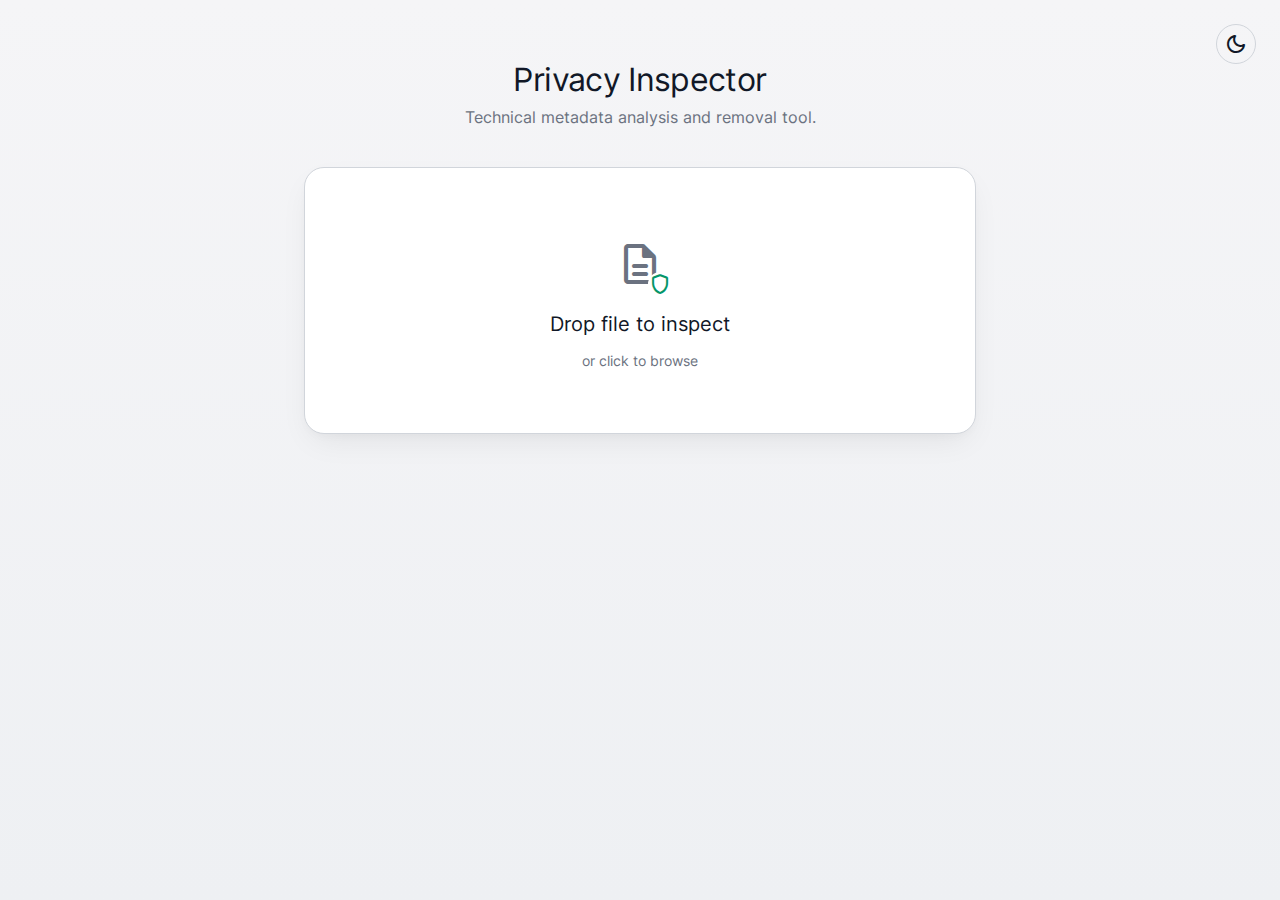
<file: .backup_versiones/.bkp v1.3/index.html>
<!DOCTYPE html>
<html lang="en" data-theme="light">
<head>
    <meta charset="UTF-8">
    <meta name="viewport" content="width=device-width, initial-scale=1.0">
    <title>Privacy Inspector</title>
    <link rel="stylesheet" href="fonts/fonts.css">
    <link rel="stylesheet" href="style.css">
</head>
<body>
    <div class="theme-toggle">
        <button id="themeBtn" class="icon-btn" aria-label="Toggle theme">
            <span class="material-symbols-rounded" id="themeIcon">dark_mode</span>
        </button>
    </div>

    <div class="app-container">
        <header class="app-header">
            <h1 class="app-title">Privacy Inspector</h1>
            <p class="app-subtitle">Technical metadata analysis and removal tool.</p>
        </header>

        <main class="inspector-card" id="mainCard">
            <!-- Upload Area -->
            <div class="upload-zone" id="dropZone">
                <input type="file" id="fileInput">
                <div class="upload-content">
                    <div class="upload-icon-wrapper">
                        <span class="material-symbols-rounded upload-icon-main">description</span>
                        <span class="material-symbols-rounded upload-icon-shield">shield</span>
                    </div>
                    <h2 class="upload-title">Drop file to inspect</h2>
                    <p class="upload-subtitle">or click to browse</p>
                </div>
            </div>

            <!-- Inspection Panel (Hidden initially) -->
            <div class="inspection-panel" id="inspectionPanel" style="display: none;">
                
                <!-- Header: Preview & Status -->
                <div class="panel-header">
                    <div class="preview-wrapper">
                        <img id="filePreview" alt="File preview">
                    </div>
                    <div class="status-wrapper">
                        <div class="status-header-row">
                            <h3 id="fileNameDisplay" class="file-name-display">filename.jpg</h3>
                            <div class="privacy-score-badge" id="privacyScoreBadge" style="display: none;">
                                <span class="material-symbols-rounded score-icon" id="scoreIcon">health_and_safety</span>
                                <div class="score-info">
                                    <span class="score-value" id="scoreValue">100</span>
                                    <span class="score-label">Privacy Score</span>
                                </div>
                            </div>
                        </div>
                        <div class="status-indicator" id="privacyStatus">
                            <span class="material-symbols-rounded status-icon">pending</span>
                            <span class="status-text">Analyzing...</span>
                        </div>
                        <div class="action-wrapper">
                            <button id="btnClean" class="btn-primary">
                                <span class="material-symbols-rounded">cleaning_services</span>
                                Clean Metadata
                            </button>
                            <button id="btnSelectiveClean" class="btn-primary" style="display: none; margin-top: 8px; background: var(--warning); color: #fff;">
                                <span class="material-symbols-rounded">checklist</span>
                                Selective Clean
                            </button>
                            <div id="cleaningProgress" class="cleaning-progress" style="display: none;">
                                <div class="progress-bar">
                                    <div class="progress-fill"></div>
                                </div>
                                <span class="progress-text">Sanitizing file...</span>
                            </div>
                        </div>
                    </div>
                </div>

                <!-- Search Bar -->
                <div class="search-container" id="searchContainer" style="display: none;">
                    <div class="search-input-wrapper">
                        <span class="material-symbols-rounded search-icon">search</span>
                        <input type="search" id="metadataSearch" placeholder="Buscar metadatos (ej: GPS, Serial, Make...)" class="search-input">
                        <span id="searchResults" class="search-results-count"></span>
                    </div>
                </div>

                <!-- Sections Container -->
                <div class="sections-container">
                    
                    <!-- Section: Identidad del archivo -->
                    <details class="inspector-section" open>
                        <summary class="section-header">
                            <span class="material-symbols-rounded">badge</span>
                            Identidad del archivo
                            <span class="material-symbols-rounded expand-icon">expand_more</span>
                        </summary>
                        <div class="section-content data-grid" id="identityGrid"></div>
                    </details>

                    <!-- Section: Estructura del archivo -->
                    <details class="inspector-section" open>
                        <summary class="section-header">
                            <span class="material-symbols-rounded">architecture</span>
                            Estructura / Formato
                            <span class="material-symbols-rounded expand-icon">expand_more</span>
                        </summary>
                        <div class="section-content data-grid" id="structureGrid"></div>
                    </details>

                    <!-- Section: Análisis de Contenido -->
                    <details class="inspector-section" id="contentSection" style="display: none;" open>
                        <summary class="section-header">
                            <span class="material-symbols-rounded">find_in_page</span>
                            Análisis de Contenido (Datos Sensibles)
                            <span class="material-symbols-rounded expand-icon">expand_more</span>
                        </summary>
                        <div class="section-content data-grid" id="contentGrid"></div>
                    </details>

                    <!-- Section: Geolocalización -->
                    <details class="inspector-section" id="geoSection" style="display: none;" open>
                        <summary class="section-header">
                            <span class="material-symbols-rounded">location_on</span>
                            Geolocalización
                            <span class="material-symbols-rounded expand-icon">expand_more</span>
                        </summary>
                        <div class="section-content">
                            <div class="select-all-wrapper" style="margin-bottom: 12px; display: flex; align-items: center; gap: 8px; font-size: 0.875rem; color: var(--text-muted);">
                                <input type="checkbox" id="selectAllGeo" class="select-all-cb" data-target="geoGrid">
                                <label for="selectAllGeo">Seleccionar todo para eliminar</label>
                            </div>
                            <div class="data-grid" id="geoGrid"></div>
                        </div>
                    </details>

                    <!-- Section: Metadata EXIF completa -->
                    <details class="inspector-section" id="exifSection" style="display: none;" open>
                        <summary class="section-header">
                            <span class="material-symbols-rounded">camera</span>
                            Metadata EXIF completa
                            <span class="material-symbols-rounded expand-icon">expand_more</span>
                        </summary>
                        <div class="section-content">
                            <div class="select-all-wrapper" style="margin-bottom: 12px; display: flex; align-items: center; gap: 8px; font-size: 0.875rem; color: var(--text-muted);">
                                <input type="checkbox" id="selectAllExif" class="select-all-cb" data-target="exifGrid">
                                <label for="selectAllExif">Seleccionar todo para eliminar</label>
                            </div>
                            <div class="data-grid" id="exifGrid"></div>
                        </div>
                    </details>

                    <!-- Section: Metadata extendida -->
                    <details class="inspector-section" id="extendedSection" style="display: none;" open>
                        <summary class="section-header">
                            <span class="material-symbols-rounded">extension</span>
                            Metadata extendida (XMP/IPTC/ICC)
                            <span class="material-symbols-rounded expand-icon">expand_more</span>
                        </summary>
                        <div class="section-content">
                            <div class="select-all-wrapper" style="margin-bottom: 12px; display: flex; align-items: center; gap: 8px; font-size: 0.875rem; color: var(--text-muted);">
                                <input type="checkbox" id="selectAllExtended" class="select-all-cb" data-target="extendedGrid">
                                <label for="selectAllExtended">Seleccionar todo para eliminar</label>
                            </div>
                            <div class="data-grid" id="extendedGrid"></div>
                        </div>
                    </details>

                    <!-- Section: Vista cruda de metadata -->
                    <details class="inspector-section" id="rawSection" style="display: none;">
                        <summary class="section-header">
                            <span class="material-symbols-rounded">data_object</span>
                            Vista cruda de metadata
                            <span class="material-symbols-rounded expand-icon">expand_more</span>
                        </summary>
                        <div class="section-content raw-view" id="rawGrid"></div>
                    </details>

                    <div class="no-data-msg" id="noMetadataMsg" style="display: none;">
                        <span class="material-symbols-rounded">check_circle</span>
                        No metadata detected
                    </div>
                </div>

                <!-- Final Result Area -->
                <div class="result-section" id="resultSection" style="display: none;">
                    <div class="result-card">
                        <div class="result-header">
                            <span class="material-symbols-rounded result-icon">verified_user</span>
                            <div class="result-text">
                                <h4>Clean file available</h4>
                                <p>All technical metadata has been removed.</p>
                            </div>
                        </div>
                        <div class="result-stats" id="resultStats">
                            <!-- Populated by JS -->
                        </div>
                        
                        <!-- Diffs Section -->
                        <details class="inspector-section" id="diffsSection" style="margin-top: 16px; border: 1px solid var(--card-border); border-radius: var(--radius-sm);">
                            <summary class="section-header" style="background: var(--inner-card-bg);">
                                <span class="material-symbols-rounded">difference</span>
                                Cambios realizados (Antes vs Después)
                                <span class="material-symbols-rounded expand-icon">expand_more</span>
                            </summary>
                            <div class="section-content" style="padding: 16px;">
                                <div class="diff-grid" id="diffGrid">
                                    <!-- Populated by JS -->
                                </div>
                            </div>
                        </details>

                        <div class="action-group" style="display: flex; gap: 12px; margin-top: 16px;">
                            <button id="btnUndo" class="btn-primary" style="flex: 1; background: var(--text-muted);" disabled>
                                <span class="material-symbols-rounded">undo</span>
                                Deshacer
                            </button>
                            <button id="btnRedo" class="btn-primary" style="flex: 1; background: var(--text-muted);" disabled>
                                <span class="material-symbols-rounded">redo</span>
                                Rehacer
                            </button>
                        </div>

                        <div class="action-group" style="display: flex; gap: 12px; margin-top: 12px;">
                            <button id="btnDownload" class="btn-success" style="flex: 1;">
                                <span class="material-symbols-rounded">download</span>
                                Download Safe File
                            </button>
                            <button id="btnExport" class="btn-primary" style="flex: 1;">
                                <span class="material-symbols-rounded">receipt_long</span>
                                Export Report
                            </button>
                        </div>
                    </div>
                </div>

            </div>
        </main>
    </div>

    <!-- Local library -->
    <script src="lib/exif-reader.min.js"></script>
    <script src="lib/piexif.js"></script>
    <script src="lib/pdf.min.js"></script>
    <script src="lib/jszip.min.js"></script>
    <script src="lib/crypto-js.min.js"></script>
    <script src="app.js"></script>
</body>
</html>
</file>
<file: fonts/fonts.css>
@font-face {
  font-family: "Inter";
  font-style: normal;
  font-weight: 400 700;
  font-display: swap;
  src: url("inter.woff2") format("woff2");
}
@font-face {
  font-family: "Roboto Mono";
  font-style: normal;
  font-weight: 400 500;
  font-display: swap;
  src: url("roboto-mono.woff2") format("woff2");
}
@font-face {
  font-family: "Material Symbols Rounded";
  font-style: normal;
  font-weight: 400;
  src: url("material-symbols.ttf") format("truetype");
}
.material-symbols-rounded {
  font-family: "Material Symbols Rounded";
  font-weight: normal;
  font-style: normal;
  font-size: 24px;
  line-height: 1;
  letter-spacing: normal;
  text-transform: none;
  display: inline-block;
  white-space: nowrap;
  word-wrap: normal;
  direction: ltr;
  font-feature-settings: "liga";
  -webkit-font-feature-settings: "liga";
  -webkit-font-smoothing: antialiased;
}
</file>
<file: style.css>
:root{--bg-top:#f5f5f7;--bg-bottom:#eef0f3;--card-bg:#fff;--card-border:#d1d5db;--card-border-hover:#9ca3af;--card-shadow:0 12px 32px -8px rgba(0,0,0,.08),0 4px 12px -4px rgba(0,0,0,.04);--card-shadow-hover:0 20px 40px -8px rgba(0,0,0,.12),0 8px 16px -4px rgba(0,0,0,.06);--text-main:#111827;--text-muted:#6b7280;--text-label:#4b5563;--accent:#2563eb;--accent-hover:#1d4ed8;--accent-bg:#eff6ff;--success:#059669;--success-bg:#ecfdf5;--warning:#d97706;--warning-bg:#fffbeb;--danger:#dc2626;--danger-bg:#fef2f2;--inner-card-bg:#f9fafb;--inner-card-border:#e5e7eb;--radius-lg:20px;--radius-md:12px;--radius-sm:8px;--transition-fast:.2s cubic-bezier(.2,0,0,1);--transition-smooth:.4s cubic-bezier(.2,0,0,1)}[data-theme="dark"]{--bg-top:#000;--bg-bottom:#050505;--card-bg:#0a0a0a;--card-border:#27272a;--card-border-hover:#3f3f46;--card-shadow:0 12px 32px -8px rgba(0,0,0,.8),0 4px 12px -4px rgba(0,0,0,.6);--card-shadow-hover:0 20px 40px -8px rgba(0,0,0,.9),0 8px 16px -4px rgba(0,0,0,.7);--text-main:#f4f4f5;--text-muted:#a1a1aa;--text-label:#d4d4d8;--accent:#3b82f6;--accent-hover:#60a5fa;--accent-bg:rgba(59,130,246,.1);--success:#10b981;--success-bg:rgba(16,185,129,.1);--warning:#f59e0b;--warning-bg:rgba(245,158,11,.1);--danger:#ef4444;--danger-bg:rgba(239,68,68,.1);--inner-card-bg:#121212;--inner-card-border:#27272a}*{box-sizing:border-box;margin:0;padding:0}body{font-family:'Inter',system-ui,-apple-system,sans-serif;background:linear-gradient(180deg,var(--bg-top) 0,var(--bg-bottom) 100%);color:var(--text-main);min-height:100vh;display:flex;flex-direction:column;align-items:center;-webkit-font-smoothing:antialiased;-moz-osx-font-smoothing:grayscale;transition:background var(--transition-smooth),color var(--transition-smooth)}.theme-toggle{position:absolute;top:24px;right:24px}.icon-btn{background:0 0;border:1px solid var(--card-border);color:var(--text-main);width:40px;height:40px;border-radius:50%;display:flex;align-items:center;justify-content:center;cursor:pointer;transition:var(--transition-fast)}.icon-btn:hover{background:var(--inner-card-bg);border-color:var(--card-border-hover)}.app-container{width:100%;max-width:720px;padding:60px 24px;display:flex;flex-direction:column;gap:40px}.app-header{text-align:center;display:flex;flex-direction:column;gap:8px}.app-title{font-size:2rem;font-weight:600;letter-spacing:-.02em;color:var(--text-main)}.app-subtitle{font-size:1rem;color:var(--text-muted)}.inspector-card{background:var(--card-bg);border:1px solid var(--card-border);border-radius:var(--radius-lg);box-shadow:var(--card-shadow);transition:var(--transition-smooth);overflow:hidden;position:relative}.upload-zone{position:relative;padding:64px 40px;text-align:center;cursor:pointer;transition:var(--transition-smooth)}.upload-zone:hover{background:var(--inner-card-bg)}.upload-zone.dragover{background:var(--accent-bg);border-color:var(--accent)}.upload-zone input[type="file"]{position:absolute;inset:0;width:100%;height:100%;opacity:0;cursor:pointer;z-index:10}.upload-content{display:flex;flex-direction:column;align-items:center;gap:16px;position:relative;z-index:2;transition:var(--transition-smooth)}.upload-icon-wrapper{position:relative;width:64px;height:64px;display:flex;align-items:center;justify-content:center;color:var(--text-muted);transition:var(--transition-smooth)}.upload-icon-main{font-size:48px}.upload-icon-shield{position:absolute;bottom:0;right:0;font-size:24px;color:var(--success);background:var(--card-bg);border-radius:50%}.upload-zone:hover .upload-icon-wrapper{transform:translateY(-4px);color:var(--text-main)}.upload-zone.dragover .upload-icon-wrapper{transform:scale(1.1) translateY(-8px);color:var(--accent)}
.upload-zone.dragover .upload-icon-shield{animation:pulseShield 1.5s infinite}
.upload-title{font-size:1.25rem;font-weight:600;color:var(--text-main);transition:transform var(--transition-smooth)}
.upload-zone:hover .upload-title{transform:translateY(-2px)}.upload-subtitle{font-size:.875rem;color:var(--text-muted)}.inspection-panel{display:flex;flex-direction:column;border-top:1px solid var(--card-border)}.upload-zone.compact{padding:24px 40px;border-bottom:1px solid var(--card-border)}.upload-zone.compact .upload-content{flex-direction:row;justify-content:center;gap:12px}.upload-zone.compact .upload-icon-wrapper{width:32px;height:32px}.upload-zone.compact .upload-icon-main{font-size:24px}.upload-zone.compact .upload-icon-shield{font-size:14px}.upload-zone.compact .upload-title{font-size:1rem}.upload-zone.compact .upload-subtitle{display:none}.panel-header{display:flex;gap:24px;padding:24px;border-bottom:1px solid var(--card-border);align-items:center}.preview-wrapper{width:120px;height:120px;border-radius:var(--radius-md);border:1px solid var(--inner-card-border);overflow:hidden;background:var(--inner-card-bg);flex-shrink:0}.preview-wrapper img{width:100%;height:100%;object-fit:cover}.status-wrapper{flex:1;display:flex;flex-direction:column;gap:12px}
.status-header-row{display:flex;justify-content:space-between;align-items:flex-start;gap:16px}
.file-name-display{font-size:1.125rem;font-weight:600;color:var(--text-main);word-break:break-all;margin:0}

.privacy-score-badge{display:flex;align-items:center;gap:8px;padding:8px 12px;border-radius:var(--radius-md);background:var(--inner-card-bg);border:1px solid var(--inner-card-border);animation:slideInRight .4s cubic-bezier(.2,0,0,1)}
.score-info{display:flex;flex-direction:column;justify-content:center;gap:2px}
.score-value{font-size:1.75rem;font-weight:800;font-family:'Roboto Mono',monospace;letter-spacing:-.02em;transition:color .6s ease}
.score-value.score-animating{animation:countUp .6s ease-out}
.score-label{font-size:.65rem;text-transform:uppercase;letter-spacing:.05em;color:var(--text-muted);font-weight:600}

.score-excellent{color:var(--success);border-color:rgba(16,185,129,.3);background:var(--success-bg)}
.score-good{color:#0ea5e9;border-color:rgba(14,165,233,.3);background:rgba(14,165,233,.1)}
.score-warning{color:var(--warning);border-color:rgba(245,158,11,.3);background:var(--warning-bg)}
.score-poor{color:var(--danger);border-color:rgba(239,68,68,.3);background:var(--danger-bg)}

.status-indicator{display:inline-flex;align-items:center;gap:8px;padding:8px 12px;border-radius:var(--radius-sm);font-size:.875rem;font-weight:500;border:1px solid transparent;width:fit-content;animation:fadeIn .3s ease}.status-indicator.warning{background:var(--warning-bg);color:var(--warning);border-color:rgba(245,158,11,.2)}.status-indicator.success{background:var(--success-bg);color:var(--success);border-color:rgba(16,185,129,.2)}.status-indicator.danger{background:var(--danger-bg);color:var(--danger);border-color:rgba(239,68,68,.2)}.action-wrapper{display:flex;flex-direction:column;gap:12px;margin-top:4px}button{font-family:inherit;border:none;cursor:pointer;display:inline-flex;align-items:center;justify-content:center;gap:8px;font-size:.875rem;font-weight:500;padding:10px 16px;border-radius:var(--radius-sm);transition:var(--transition-fast)}.btn-primary{background:var(--text-main);color:var(--card-bg);border:1px solid transparent}.btn-primary:hover{opacity:.9;transform:translateY(-1px)}.btn-primary:disabled{opacity:.5;cursor:not-allowed;transform:none}.btn-success{background:var(--success);color:#fff}.btn-success:hover{background:#047857}.cleaning-progress{display:flex;flex-direction:column;gap:8px}.progress-bar{height:4px;background:var(--inner-card-border);border-radius:2px;overflow:hidden}.progress-fill{height:100%;background:var(--accent);width:0;transition:width .3s ease}.progress-text{font-size:.75rem;color:var(--text-muted);font-family:'Roboto Mono',monospace}

.search-container{padding:16px 24px;border-bottom:1px solid var(--card-border);background:var(--inner-card-bg)}
.search-input-wrapper{position:relative;display:flex;align-items:center;background:var(--card-bg);border:1px solid var(--card-border);border-radius:var(--radius-md);padding:8px 16px;transition:var(--transition-fast)}
.search-input-wrapper:focus-within{border-color:var(--accent);box-shadow:0 0 0 3px var(--accent-bg)}
.search-icon{color:var(--text-muted);font-size:20px;margin-right:12px}
.search-input{flex:1;border:none;background:transparent;color:var(--text-main);font-size:.95rem;outline:none;font-family:inherit}
.search-input::placeholder{color:var(--text-muted)}
.search-results-count{font-size:.8rem;color:var(--text-muted);margin-left:12px;font-weight:500}
mark{background-color:rgba(245,158,11,.3);color:inherit;border-radius:2px;padding:0 2px}

.sections-container{display:flex;flex-direction:column;background:var(--card-border);gap:1px}.inspector-section{background:var(--card-bg)}.section-header{display:flex;align-items:center;gap:12px;padding:16px 24px;cursor:pointer;font-size:.9rem;font-weight:600;color:var(--text-main);user-select:none;transition:var(--transition-fast)}.section-header:hover{background:var(--inner-card-bg)}.section-header::-webkit-details-marker{display:none}.expand-icon{margin-left:auto;transition:transform .3s ease}details[open] .expand-icon{transform:rotate(180deg)}.section-content{padding:0 24px 24px 60px}.data-grid{display:flex;flex-direction:column;gap:8px}.data-row{display:flex;justify-content:space-between;padding:8px 0;border-bottom:1px solid var(--inner-card-border);font-size:.875rem;transition:background var(--transition-fast), transform var(--transition-fast)}
.data-row:hover{background:var(--inner-card-bg);transform:translateX(4px);border-radius:var(--radius-sm);padding:8px}
.data-row:last-child{border-bottom:none}.data-label{color:var(--text-label)}.data-value{color:var(--text-main);font-family:'Roboto Mono',monospace;text-align:right;word-break:break-all;max-width:60%}.data-value.sensitive{color:var(--danger)}.data-value.warning{color:var(--warning)}.hash-value{font-size:.75rem;color:var(--text-muted);word-break:break-all}.raw-view{font-family:'Roboto Mono',monospace;font-size:.75rem;color:var(--text-muted);background:var(--inner-card-bg);padding:16px;border-radius:var(--radius-sm);overflow-x:auto;white-space:pre-wrap;border:1px solid var(--inner-card-border);max-height:300px;overflow-y:auto}.raw-view::-webkit-scrollbar{width:6px;height:6px}.raw-view::-webkit-scrollbar-track{background:0 0}.raw-view::-webkit-scrollbar-thumb{background:var(--card-border);border-radius:3px}.no-data-msg{display:flex;align-items:center;justify-content:center;gap:8px;color:var(--success);font-size:.875rem;padding:24px;background:var(--card-bg)}.result-section{padding:24px;background:var(--success-bg);border-top:1px solid var(--card-border)}.result-card{display:flex;flex-direction:column;gap:16px}.result-header{display:flex;align-items:center;gap:12px}.result-icon{font-size:32px;color:var(--success)}.result-text h4{font-size:1rem;color:var(--text-main);margin-bottom:4px}.result-text p{font-size:.875rem;color:var(--text-muted)}.result-stats{display:grid;grid-template-columns:repeat(3,1fr);gap:16px;padding:16px;background:var(--card-bg);border:1px solid var(--card-border);border-radius:var(--radius-sm)}.stat-item{display:flex;flex-direction:column;gap:4px}.stat-label{font-size:.75rem;color:var(--text-muted);text-transform:uppercase}.stat-value{font-size:.875rem;font-family:'Roboto Mono',monospace;color:var(--text-main)}.stat-value.strike{text-decoration:line-through;color:var(--danger)}.stat-value.new{color:var(--success)}

.diff-grid{display:flex;flex-direction:column;gap:8px}
.diff-row{display:grid;grid-template-columns:1fr 1fr 1fr;gap:12px;padding:8px;border-bottom:1px solid var(--inner-card-border);font-size:.875rem;align-items:center}
.diff-row:last-child{border-bottom:none}
.diff-header-row{font-weight:600;color:var(--text-muted);text-transform:uppercase;font-size:.75rem;padding-bottom:8px}
.diff-key{color:var(--text-label);font-weight:500;word-break:break-all}
.diff-before{color:var(--danger);text-decoration:line-through;word-break:break-all;font-family:'Roboto Mono',monospace}
.diff-after{color:var(--success);word-break:break-all;font-family:'Roboto Mono',monospace}
.diff-removed{color:var(--text-muted);font-style:italic}

@keyframes slideInRight {
  from { opacity: 0; transform: translateX(20px); }
  to { opacity: 1; transform: translateX(0); }
}

@keyframes countUp {
  from { transform: scale(0.8); opacity: 0.5; }
  to { transform: scale(1); opacity: 1; }
}

@keyframes fadeIn {
  from { opacity: 0; transform: translateY(10px); }
  to { opacity: 1; transform: translateY(0); }
}

@keyframes pulseShield {
  0% { transform: scale(1); }
  50% { transform: scale(1.2); }
  100% { transform: scale(1); }
}

.inspection-panel {
  animation: fadeIn 0.5s cubic-bezier(0.2, 0, 0, 1);
}

.result-section {
  animation: fadeIn 0.6s cubic-bezier(0.2, 0, 0, 1);
}

details[open] .section-content {
  animation: fadeIn 0.4s cubic-bezier(0.2, 0, 0, 1);
}

.screen-lock-overlay{position:fixed;inset:0;z-index:99999;background:#000;display:none;align-items:center;justify-content:center;pointer-events:all}
.screen-lock-title{color:#fff;font-size:clamp(1.5rem,3.8vw,2.4rem);font-weight:700;letter-spacing:.03em;text-transform:uppercase}
body.screen-locked{overflow:hidden}
body.screen-locked .app-container,body.screen-locked .theme-toggle{visibility:hidden;opacity:0;pointer-events:none;user-select:none}
body.screen-locked .screen-lock-overlay{display:flex}

@media (max-width:600px){.panel-header{flex-direction:column;align-items:flex-start}.preview-wrapper{width:100%;height:200px}.data-row{flex-direction:column;gap:4px}.data-value{text-align:left;max-width:100%}.section-content{padding:0 16px 16px}}
</file>
<file: .backup_versiones/.bkp v1.1.1/fonts/fonts.css>
@font-face {
  font-family: "Inter";
  font-style: normal;
  font-weight: 400 700;
  font-display: swap;
  src: url("inter.woff2") format("woff2");
}
@font-face {
  font-family: "Roboto Mono";
  font-style: normal;
  font-weight: 400 500;
  font-display: swap;
  src: url("roboto-mono.woff2") format("woff2");
}
@font-face {
  font-family: "Material Symbols Rounded";
  font-style: normal;
  font-weight: 400;
  src: url("material-symbols.ttf") format("truetype");
}
.material-symbols-rounded {
  font-family: "Material Symbols Rounded";
  font-weight: normal;
  font-style: normal;
  font-size: 24px;
  line-height: 1;
  letter-spacing: normal;
  text-transform: none;
  display: inline-block;
  white-space: nowrap;
  word-wrap: normal;
  direction: ltr;
  font-feature-settings: "liga";
  -webkit-font-feature-settings: "liga";
  -webkit-font-smoothing: antialiased;
}
</file>
<file: .backup_versiones/.bkp v1.1.1/style.css>
:root{--bg-top:#f5f5f7;--bg-bottom:#eef0f3;--card-bg:#fff;--card-border:#d1d5db;--card-border-hover:#9ca3af;--card-shadow:0 12px 32px -8px rgba(0,0,0,.08),0 4px 12px -4px rgba(0,0,0,.04);--card-shadow-hover:0 20px 40px -8px rgba(0,0,0,.12),0 8px 16px -4px rgba(0,0,0,.06);--text-main:#111827;--text-muted:#6b7280;--text-label:#4b5563;--accent:#2563eb;--accent-hover:#1d4ed8;--accent-bg:#eff6ff;--success:#059669;--success-bg:#ecfdf5;--warning:#d97706;--warning-bg:#fffbeb;--danger:#dc2626;--danger-bg:#fef2f2;--inner-card-bg:#f9fafb;--inner-card-border:#e5e7eb;--radius-lg:20px;--radius-md:12px;--radius-sm:8px;--transition-fast:.2s cubic-bezier(.2,0,0,1);--transition-smooth:.4s cubic-bezier(.2,0,0,1)}[data-theme="dark"]{--bg-top:#000;--bg-bottom:#050505;--card-bg:#0a0a0a;--card-border:#27272a;--card-border-hover:#3f3f46;--card-shadow:0 12px 32px -8px rgba(0,0,0,.8),0 4px 12px -4px rgba(0,0,0,.6);--card-shadow-hover:0 20px 40px -8px rgba(0,0,0,.9),0 8px 16px -4px rgba(0,0,0,.7);--text-main:#f4f4f5;--text-muted:#a1a1aa;--text-label:#d4d4d8;--accent:#3b82f6;--accent-hover:#60a5fa;--accent-bg:rgba(59,130,246,.1);--success:#10b981;--success-bg:rgba(16,185,129,.1);--warning:#f59e0b;--warning-bg:rgba(245,158,11,.1);--danger:#ef4444;--danger-bg:rgba(239,68,68,.1);--inner-card-bg:#121212;--inner-card-border:#27272a}*{box-sizing:border-box;margin:0;padding:0}body{font-family:'Inter',system-ui,-apple-system,sans-serif;background:linear-gradient(180deg,var(--bg-top) 0,var(--bg-bottom) 100%);color:var(--text-main);min-height:100vh;display:flex;flex-direction:column;align-items:center;-webkit-font-smoothing:antialiased;-moz-osx-font-smoothing:grayscale;transition:background var(--transition-smooth),color var(--transition-smooth)}.theme-toggle{position:absolute;top:24px;right:24px}.icon-btn{background:0 0;border:1px solid var(--card-border);color:var(--text-main);width:40px;height:40px;border-radius:50%;display:flex;align-items:center;justify-content:center;cursor:pointer;transition:var(--transition-fast)}.icon-btn:hover{background:var(--inner-card-bg);border-color:var(--card-border-hover)}.app-container{width:100%;max-width:720px;padding:60px 24px;display:flex;flex-direction:column;gap:40px}.app-header{text-align:center;display:flex;flex-direction:column;gap:8px}.app-title{font-size:2rem;font-weight:600;letter-spacing:-.02em;color:var(--text-main)}.app-subtitle{font-size:1rem;color:var(--text-muted)}.inspector-card{background:var(--card-bg);border:1px solid var(--card-border);border-radius:var(--radius-lg);box-shadow:var(--card-shadow);transition:var(--transition-smooth);overflow:hidden;position:relative}.upload-zone{position:relative;padding:64px 40px;text-align:center;cursor:pointer;transition:var(--transition-smooth)}.upload-zone:hover{background:var(--inner-card-bg)}.upload-zone.dragover{background:var(--accent-bg);border-color:var(--accent)}.upload-zone input[type="file"]{position:absolute;inset:0;width:100%;height:100%;opacity:0;cursor:pointer;z-index:10}.upload-content{display:flex;flex-direction:column;align-items:center;gap:16px;position:relative;z-index:2;transition:var(--transition-smooth)}.upload-icon-wrapper{position:relative;width:64px;height:64px;display:flex;align-items:center;justify-content:center;color:var(--text-muted);transition:var(--transition-smooth)}.upload-icon-main{font-size:48px}.upload-icon-shield{position:absolute;bottom:0;right:0;font-size:24px;color:var(--success);background:var(--card-bg);border-radius:50%}.upload-zone:hover .upload-icon-wrapper{transform:translateY(-4px);color:var(--text-main)}.upload-zone.dragover .upload-icon-wrapper{transform:scale(1.1) translateY(-8px);color:var(--accent)}
.upload-zone.dragover .upload-icon-shield{animation:pulseShield 1.5s infinite}
.upload-title{font-size:1.25rem;font-weight:600;color:var(--text-main);transition:transform var(--transition-smooth)}
.upload-zone:hover .upload-title{transform:translateY(-2px)}.upload-subtitle{font-size:.875rem;color:var(--text-muted)}.inspection-panel{display:flex;flex-direction:column;border-top:1px solid var(--card-border)}.upload-zone.compact{padding:24px 40px;border-bottom:1px solid var(--card-border)}.upload-zone.compact .upload-content{flex-direction:row;justify-content:center;gap:12px}.upload-zone.compact .upload-icon-wrapper{width:32px;height:32px}.upload-zone.compact .upload-icon-main{font-size:24px}.upload-zone.compact .upload-icon-shield{font-size:14px}.upload-zone.compact .upload-title{font-size:1rem}.upload-zone.compact .upload-subtitle{display:none}.panel-header{display:flex;gap:24px;padding:24px;border-bottom:1px solid var(--card-border);align-items:center}.preview-wrapper{width:120px;height:120px;border-radius:var(--radius-md);border:1px solid var(--inner-card-border);overflow:hidden;background:var(--inner-card-bg);flex-shrink:0}.preview-wrapper img{width:100%;height:100%;object-fit:cover}.status-wrapper{flex:1;display:flex;flex-direction:column;gap:12px}
.status-header-row{display:flex;justify-content:space-between;align-items:flex-start;gap:16px}
.file-name-display{font-size:1.125rem;font-weight:600;color:var(--text-main);word-break:break-all;margin:0}

.privacy-score-badge{display:flex;align-items:center;gap:8px;padding:8px 12px;border-radius:var(--radius-md);background:var(--inner-card-bg);border:1px solid var(--inner-card-border);animation:slideInRight .4s cubic-bezier(.2,0,0,1)}
.score-info{display:flex;flex-direction:column;justify-content:center;gap:2px}
.score-value{font-size:1.75rem;font-weight:800;font-family:'Roboto Mono',monospace;letter-spacing:-.02em;transition:color .6s ease}
.score-value.score-animating{animation:countUp .6s ease-out}
.score-label{font-size:.65rem;text-transform:uppercase;letter-spacing:.05em;color:var(--text-muted);font-weight:600}

.score-excellent{color:var(--success);border-color:rgba(16,185,129,.3);background:var(--success-bg)}
.score-good{color:#0ea5e9;border-color:rgba(14,165,233,.3);background:rgba(14,165,233,.1)}
.score-warning{color:var(--warning);border-color:rgba(245,158,11,.3);background:var(--warning-bg)}
.score-poor{color:var(--danger);border-color:rgba(239,68,68,.3);background:var(--danger-bg)}

.status-indicator{display:inline-flex;align-items:center;gap:8px;padding:8px 12px;border-radius:var(--radius-sm);font-size:.875rem;font-weight:500;border:1px solid transparent;width:fit-content;animation:fadeIn .3s ease}.status-indicator.warning{background:var(--warning-bg);color:var(--warning);border-color:rgba(245,158,11,.2)}.status-indicator.success{background:var(--success-bg);color:var(--success);border-color:rgba(16,185,129,.2)}.status-indicator.danger{background:var(--danger-bg);color:var(--danger);border-color:rgba(239,68,68,.2)}.action-wrapper{display:flex;flex-direction:column;gap:12px;margin-top:4px}button{font-family:inherit;border:none;cursor:pointer;display:inline-flex;align-items:center;justify-content:center;gap:8px;font-size:.875rem;font-weight:500;padding:10px 16px;border-radius:var(--radius-sm);transition:var(--transition-fast)}.btn-primary{background:var(--text-main);color:var(--card-bg);border:1px solid transparent}.btn-primary:hover{opacity:.9;transform:translateY(-1px)}.btn-primary:disabled{opacity:.5;cursor:not-allowed;transform:none}.btn-success{background:var(--success);color:#fff}.btn-success:hover{background:#047857}.cleaning-progress{display:flex;flex-direction:column;gap:8px}.progress-bar{height:4px;background:var(--inner-card-border);border-radius:2px;overflow:hidden}.progress-fill{height:100%;background:var(--accent);width:0;transition:width .3s ease}.progress-text{font-size:.75rem;color:var(--text-muted);font-family:'Roboto Mono',monospace}.sections-container{display:flex;flex-direction:column;background:var(--card-border);gap:1px}.inspector-section{background:var(--card-bg)}.section-header{display:flex;align-items:center;gap:12px;padding:16px 24px;cursor:pointer;font-size:.9rem;font-weight:600;color:var(--text-main);user-select:none;transition:var(--transition-fast)}.section-header:hover{background:var(--inner-card-bg)}.section-header::-webkit-details-marker{display:none}.expand-icon{margin-left:auto;transition:transform .3s ease}details[open] .expand-icon{transform:rotate(180deg)}.section-content{padding:0 24px 24px 60px}.data-grid{display:flex;flex-direction:column;gap:8px}.data-row{display:flex;justify-content:space-between;padding:8px 0;border-bottom:1px solid var(--inner-card-border);font-size:.875rem;transition:background var(--transition-fast), transform var(--transition-fast)}
.data-row:hover{background:var(--inner-card-bg);transform:translateX(4px);border-radius:var(--radius-sm);padding:8px}
.data-row:last-child{border-bottom:none}.data-label{color:var(--text-label)}.data-value{color:var(--text-main);font-family:'Roboto Mono',monospace;text-align:right;word-break:break-all;max-width:60%}.data-value.sensitive{color:var(--danger)}.data-value.warning{color:var(--warning)}.hash-value{font-size:.75rem;color:var(--text-muted);word-break:break-all}.raw-view{font-family:'Roboto Mono',monospace;font-size:.75rem;color:var(--text-muted);background:var(--inner-card-bg);padding:16px;border-radius:var(--radius-sm);overflow-x:auto;white-space:pre-wrap;border:1px solid var(--inner-card-border);max-height:300px;overflow-y:auto}.raw-view::-webkit-scrollbar{width:6px;height:6px}.raw-view::-webkit-scrollbar-track{background:0 0}.raw-view::-webkit-scrollbar-thumb{background:var(--card-border);border-radius:3px}.no-data-msg{display:flex;align-items:center;justify-content:center;gap:8px;color:var(--success);font-size:.875rem;padding:24px;background:var(--card-bg)}.result-section{padding:24px;background:var(--success-bg);border-top:1px solid var(--card-border)}.result-card{display:flex;flex-direction:column;gap:16px}.result-header{display:flex;align-items:center;gap:12px}.result-icon{font-size:32px;color:var(--success)}.result-text h4{font-size:1rem;color:var(--text-main);margin-bottom:4px}.result-text p{font-size:.875rem;color:var(--text-muted)}.result-stats{display:grid;grid-template-columns:repeat(3,1fr);gap:16px;padding:16px;background:var(--card-bg);border:1px solid var(--card-border);border-radius:var(--radius-sm)}.stat-item{display:flex;flex-direction:column;gap:4px}.stat-label{font-size:.75rem;color:var(--text-muted);text-transform:uppercase}.stat-value{font-size:.875rem;font-family:'Roboto Mono',monospace;color:var(--text-main)}.stat-value.strike{text-decoration:line-through;color:var(--danger)}.stat-value.new{color:var(--success)}

@keyframes slideInRight {
  from { opacity: 0; transform: translateX(20px); }
  to { opacity: 1; transform: translateX(0); }
}

@keyframes countUp {
  from { transform: scale(0.8); opacity: 0.5; }
  to { transform: scale(1); opacity: 1; }
}

@keyframes fadeIn {
  from { opacity: 0; transform: translateY(10px); }
  to { opacity: 1; transform: translateY(0); }
}

@keyframes pulseShield {
  0% { transform: scale(1); }
  50% { transform: scale(1.2); }
  100% { transform: scale(1); }
}

.inspection-panel {
  animation: fadeIn 0.5s cubic-bezier(0.2, 0, 0, 1);
}

.result-section {
  animation: fadeIn 0.6s cubic-bezier(0.2, 0, 0, 1);
}

details[open] .section-content {
  animation: fadeIn 0.4s cubic-bezier(0.2, 0, 0, 1);
}

@media (max-width:600px){.panel-header{flex-direction:column;align-items:flex-start}.preview-wrapper{width:100%;height:200px}.data-row{flex-direction:column;gap:4px}.data-value{text-align:left;max-width:100%}.section-content{padding:0 16px 16px}}
</file>
<file: .backup_versiones/.bkp v1.1.2.whit.yt/fonts/fonts.css>
@font-face {
  font-family: "Inter";
  font-style: normal;
  font-weight: 400 700;
  font-display: swap;
  src: url("inter.woff2") format("woff2");
}
@font-face {
  font-family: "Roboto Mono";
  font-style: normal;
  font-weight: 400 500;
  font-display: swap;
  src: url("roboto-mono.woff2") format("woff2");
}
@font-face {
  font-family: "Material Symbols Rounded";
  font-style: normal;
  font-weight: 400;
  src: url("material-symbols.ttf") format("truetype");
}
.material-symbols-rounded {
  font-family: "Material Symbols Rounded";
  font-weight: normal;
  font-style: normal;
  font-size: 24px;
  line-height: 1;
  letter-spacing: normal;
  text-transform: none;
  display: inline-block;
  white-space: nowrap;
  word-wrap: normal;
  direction: ltr;
  font-feature-settings: "liga";
  -webkit-font-feature-settings: "liga";
  -webkit-font-smoothing: antialiased;
}
</file>
<file: .backup_versiones/.bkp v1.1.2.whit.yt/style.css>
:root{--bg-top:#f5f5f7;--bg-bottom:#eef0f3;--card-bg:#fff;--card-border:#d1d5db;--card-border-hover:#9ca3af;--card-shadow:0 12px 32px -8px rgba(0,0,0,.08),0 4px 12px -4px rgba(0,0,0,.04);--card-shadow-hover:0 20px 40px -8px rgba(0,0,0,.12),0 8px 16px -4px rgba(0,0,0,.06);--text-main:#111827;--text-muted:#6b7280;--text-label:#4b5563;--accent:#2563eb;--accent-hover:#1d4ed8;--accent-bg:#eff6ff;--success:#059669;--success-bg:#ecfdf5;--warning:#d97706;--warning-bg:#fffbeb;--danger:#dc2626;--danger-bg:#fef2f2;--inner-card-bg:#f9fafb;--inner-card-border:#e5e7eb;--radius-lg:20px;--radius-md:12px;--radius-sm:8px;--transition-fast:.2s cubic-bezier(.2,0,0,1);--transition-smooth:.4s cubic-bezier(.2,0,0,1)}[data-theme="dark"]{--bg-top:#000;--bg-bottom:#050505;--card-bg:#0a0a0a;--card-border:#27272a;--card-border-hover:#3f3f46;--card-shadow:0 12px 32px -8px rgba(0,0,0,.8),0 4px 12px -4px rgba(0,0,0,.6);--card-shadow-hover:0 20px 40px -8px rgba(0,0,0,.9),0 8px 16px -4px rgba(0,0,0,.7);--text-main:#f4f4f5;--text-muted:#a1a1aa;--text-label:#d4d4d8;--accent:#3b82f6;--accent-hover:#60a5fa;--accent-bg:rgba(59,130,246,.1);--success:#10b981;--success-bg:rgba(16,185,129,.1);--warning:#f59e0b;--warning-bg:rgba(245,158,11,.1);--danger:#ef4444;--danger-bg:rgba(239,68,68,.1);--inner-card-bg:#121212;--inner-card-border:#27272a}*{box-sizing:border-box;margin:0;padding:0}body{font-family:'Inter',system-ui,-apple-system,sans-serif;background:linear-gradient(180deg,var(--bg-top) 0,var(--bg-bottom) 100%);color:var(--text-main);min-height:100vh;display:flex;flex-direction:column;align-items:center;-webkit-font-smoothing:antialiased;-moz-osx-font-smoothing:grayscale;transition:background var(--transition-smooth),color var(--transition-smooth)}.theme-toggle{position:absolute;top:24px;right:24px}.icon-btn{background:0 0;border:1px solid var(--card-border);color:var(--text-main);width:40px;height:40px;border-radius:50%;display:flex;align-items:center;justify-content:center;cursor:pointer;transition:var(--transition-fast)}.icon-btn:hover{background:var(--inner-card-bg);border-color:var(--card-border-hover)}.app-container{width:100%;max-width:720px;padding:60px 24px;display:flex;flex-direction:column;gap:40px}.app-header{text-align:center;display:flex;flex-direction:column;gap:8px}.app-title{font-size:2rem;font-weight:600;letter-spacing:-.02em;color:var(--text-main)}.app-subtitle{font-size:1rem;color:var(--text-muted)}.inspector-card{background:var(--card-bg);border:1px solid var(--card-border);border-radius:var(--radius-lg);box-shadow:var(--card-shadow);transition:var(--transition-smooth);overflow:hidden;position:relative}.upload-zone{position:relative;padding:64px 40px;text-align:center;cursor:pointer;transition:var(--transition-smooth)}.upload-zone:hover{background:var(--inner-card-bg)}.upload-zone.dragover{background:var(--accent-bg);border-color:var(--accent)}.upload-zone input[type="file"]{position:absolute;inset:0;width:100%;height:100%;opacity:0;cursor:pointer;z-index:10}.upload-content{display:flex;flex-direction:column;align-items:center;gap:16px;position:relative;z-index:2;transition:var(--transition-smooth)}.upload-icon-wrapper{position:relative;width:64px;height:64px;display:flex;align-items:center;justify-content:center;color:var(--text-muted);transition:var(--transition-smooth)}.upload-icon-main{font-size:48px}.upload-icon-shield{position:absolute;bottom:0;right:0;font-size:24px;color:var(--success);background:var(--card-bg);border-radius:50%}.upload-zone:hover .upload-icon-wrapper{transform:translateY(-4px);color:var(--text-main)}.upload-zone.dragover .upload-icon-wrapper{transform:scale(1.1) translateY(-8px);color:var(--accent)}
.upload-zone.dragover .upload-icon-shield{animation:pulseShield 1.5s infinite}
.upload-title{font-size:1.25rem;font-weight:600;color:var(--text-main);transition:transform var(--transition-smooth)}
.upload-zone:hover .upload-title{transform:translateY(-2px)}.upload-subtitle{font-size:.875rem;color:var(--text-muted)}.inspection-panel{display:flex;flex-direction:column;border-top:1px solid var(--card-border)}.upload-zone.compact{padding:24px 40px;border-bottom:1px solid var(--card-border)}.upload-zone.compact .upload-content{flex-direction:row;justify-content:center;gap:12px}.upload-zone.compact .upload-icon-wrapper{width:32px;height:32px}.upload-zone.compact .upload-icon-main{font-size:24px}.upload-zone.compact .upload-icon-shield{font-size:14px}.upload-zone.compact .upload-title{font-size:1rem}.upload-zone.compact .upload-subtitle{display:none}.panel-header{display:flex;gap:24px;padding:24px;border-bottom:1px solid var(--card-border);align-items:center}.preview-wrapper{width:120px;height:120px;border-radius:var(--radius-md);border:1px solid var(--inner-card-border);overflow:hidden;background:var(--inner-card-bg);flex-shrink:0}.preview-wrapper img{width:100%;height:100%;object-fit:cover}.status-wrapper{flex:1;display:flex;flex-direction:column;gap:12px}
.status-header-row{display:flex;justify-content:space-between;align-items:flex-start;gap:16px}
.file-name-display{font-size:1.125rem;font-weight:600;color:var(--text-main);word-break:break-all;margin:0}

.privacy-score-badge{display:flex;align-items:center;gap:8px;padding:8px 12px;border-radius:var(--radius-md);background:var(--inner-card-bg);border:1px solid var(--inner-card-border);animation:slideInRight .4s cubic-bezier(.2,0,0,1)}
.score-info{display:flex;flex-direction:column;justify-content:center;gap:2px}
.score-value{font-size:1.75rem;font-weight:800;font-family:'Roboto Mono',monospace;letter-spacing:-.02em;transition:color .6s ease}
.score-label{font-size:.65rem;text-transform:uppercase;letter-spacing:.05em;color:var(--text-muted);font-weight:600}

.score-excellent{color:var(--success);border-color:rgba(16,185,129,.3);background:var(--success-bg)}
.score-good{color:#0ea5e9;border-color:rgba(14,165,233,.3);background:rgba(14,165,233,.1)}
.score-warning{color:var(--warning);border-color:rgba(245,158,11,.3);background:var(--warning-bg)}
.score-poor{color:var(--danger);border-color:rgba(239,68,68,.3);background:var(--danger-bg)}

.status-indicator{display:inline-flex;align-items:center;gap:8px;padding:8px 12px;border-radius:var(--radius-sm);font-size:.875rem;font-weight:500;border:1px solid transparent;width:fit-content;animation:fadeIn .3s ease}.status-indicator.warning{background:var(--warning-bg);color:var(--warning);border-color:rgba(245,158,11,.2)}.status-indicator.success{background:var(--success-bg);color:var(--success);border-color:rgba(16,185,129,.2)}.status-indicator.danger{background:var(--danger-bg);color:var(--danger);border-color:rgba(239,68,68,.2)}.action-wrapper{display:flex;flex-direction:column;gap:12px;margin-top:4px}button{font-family:inherit;border:none;cursor:pointer;display:inline-flex;align-items:center;justify-content:center;gap:8px;font-size:.875rem;font-weight:500;padding:10px 16px;border-radius:var(--radius-sm);transition:var(--transition-fast)}.btn-primary{background:var(--text-main);color:var(--card-bg);border:1px solid transparent}.btn-primary:hover{opacity:.9;transform:translateY(-1px)}.btn-primary:disabled{opacity:.5;cursor:not-allowed;transform:none}.btn-success{background:var(--success);color:#fff}.btn-success:hover{background:#047857}.cleaning-progress{display:flex;flex-direction:column;gap:8px}.progress-bar{height:4px;background:var(--inner-card-border);border-radius:2px;overflow:hidden}.progress-fill{height:100%;background:var(--accent);width:0;transition:width .3s ease}.progress-text{font-size:.75rem;color:var(--text-muted);font-family:'Roboto Mono',monospace}.sections-container{display:flex;flex-direction:column;background:var(--card-border);gap:1px}.inspector-section{background:var(--card-bg)}.section-header{display:flex;align-items:center;gap:12px;padding:16px 24px;cursor:pointer;font-size:.9rem;font-weight:600;color:var(--text-main);user-select:none;transition:var(--transition-fast)}.section-header:hover{background:var(--inner-card-bg)}.section-header::-webkit-details-marker{display:none}.expand-icon{margin-left:auto;transition:transform .3s ease}details[open] .expand-icon{transform:rotate(180deg)}.section-content{padding:0 24px 24px 60px}.data-grid{display:flex;flex-direction:column;gap:8px}.data-row{display:flex;justify-content:space-between;padding:8px 0;border-bottom:1px solid var(--inner-card-border);font-size:.875rem;transition:background var(--transition-fast), transform var(--transition-fast)}
.data-row:hover{background:var(--inner-card-bg);transform:translateX(4px);border-radius:var(--radius-sm);padding:8px}
.data-row:last-child{border-bottom:none}.data-label{color:var(--text-label)}.data-value{color:var(--text-main);font-family:'Roboto Mono',monospace;text-align:right;word-break:break-all;max-width:60%}.data-value.sensitive{color:var(--danger)}.data-value.warning{color:var(--warning)}.hash-value{font-size:.75rem;color:var(--text-muted);word-break:break-all}.raw-view{font-family:'Roboto Mono',monospace;font-size:.75rem;color:var(--text-muted);background:var(--inner-card-bg);padding:16px;border-radius:var(--radius-sm);overflow-x:auto;white-space:pre-wrap;border:1px solid var(--inner-card-border);max-height:300px;overflow-y:auto}.raw-view::-webkit-scrollbar{width:6px;height:6px}.raw-view::-webkit-scrollbar-track{background:0 0}.raw-view::-webkit-scrollbar-thumb{background:var(--card-border);border-radius:3px}.no-data-msg{display:flex;align-items:center;justify-content:center;gap:8px;color:var(--success);font-size:.875rem;padding:24px;background:var(--card-bg)}.result-section{padding:24px;background:var(--success-bg);border-top:1px solid var(--card-border)}.result-card{display:flex;flex-direction:column;gap:16px}.result-header{display:flex;align-items:center;gap:12px}.result-icon{font-size:32px;color:var(--success)}.result-text h4{font-size:1rem;color:var(--text-main);margin-bottom:4px}.result-text p{font-size:.875rem;color:var(--text-muted)}.result-stats{display:grid;grid-template-columns:repeat(3,1fr);gap:16px;padding:16px;background:var(--card-bg);border:1px solid var(--card-border);border-radius:var(--radius-sm)}.stat-item{display:flex;flex-direction:column;gap:4px}.stat-label{font-size:.75rem;color:var(--text-muted);text-transform:uppercase}.stat-value{font-size:.875rem;font-family:'Roboto Mono',monospace;color:var(--text-main)}.stat-value.strike{text-decoration:line-through;color:var(--danger)}.stat-value.new{color:var(--success)}

@keyframes slideInRight {
  from { opacity: 0; transform: translateX(20px); }
  to { opacity: 1; transform: translateX(0); }
}

@keyframes fadeIn {
  from { opacity: 0; transform: translateY(10px); }
  to { opacity: 1; transform: translateY(0); }
}

@keyframes pulseShield {
  0% { transform: scale(1); }
  50% { transform: scale(1.2); }
  100% { transform: scale(1); }
}

.inspection-panel {
  animation: fadeIn 0.5s cubic-bezier(0.2, 0, 0, 1);
}

.result-section {
  animation: fadeIn 0.6s cubic-bezier(0.2, 0, 0, 1);
}

details[open] .section-content {
  animation: fadeIn 0.4s cubic-bezier(0.2, 0, 0, 1);
}

@media (max-width:600px){.panel-header{flex-direction:column;align-items:flex-start}.preview-wrapper{width:100%;height:200px}.data-row{flex-direction:column;gap:4px}.data-value{text-align:left;max-width:100%}.section-content{padding:0 16px 16px}}

.yt-mini {
  position: fixed;
  left: 16px;
  bottom: 16px;
  background: linear-gradient(135deg, rgba(0, 0, 0, 0.7) 0%, rgba(20, 20, 20, 0.8) 100%);
  backdrop-filter: blur(16px);
  -webkit-backdrop-filter: blur(16px);
  border-radius: 16px;
  overflow: hidden;
  z-index: 10001;
  transition: all 0.35s cubic-bezier(0.34, 1.56, 0.64, 1);
  border: 1px solid rgba(255, 255, 255, 0.12);
  box-shadow: 0 12px 48px rgba(0, 0, 0, 0.4), inset 0 1px 0 rgba(255, 255, 255, 0.1);
  width: 380px;
  min-height: 100px;
  padding: 16px;
  display: flex;
  flex-direction: column;
  gap: 12px;
}

.yt-mini.collapsed {
  width: 60px;
  height: 60px;
  padding: 8px;
  border-radius: 30px;
  background: linear-gradient(135deg, #ff0000 0%, #cc0000 100%);
  box-shadow: 0 8px 32px rgba(255, 0, 0, 0.3), 0 2px 8px rgba(0, 0, 0, 0.5);
}

.yt-mini.collapsed .yt-controls,
.yt-mini.collapsed .yt-progress-section {
  display: none !important;
}

.yt-mini-toggle {
  align-self: flex-end;
  background: rgba(255, 255, 255, 0.08);
  border: 1px solid rgba(255, 255, 255, 0.15);
  color: #fff;
  cursor: pointer;
  width: 36px;
  height: 36px;
  border-radius: 50%;
  display: flex;
  align-items: center;
  justify-content: center;
  font-size: 20px;
  transition: all 0.2s ease;
  padding: 0;
}

.yt-mini-toggle:hover {
  background: rgba(255, 255, 255, 0.15);
  border-color: rgba(255, 255, 255, 0.3);
  transform: scale(1.08);
}

.yt-mini.collapsed .yt-mini-toggle {
  position: absolute;
  inset: 0;
  width: 100%;
  height: 100%;
  border-radius: 30px;
  background: transparent;
  border: none;
  color: #fff;
}

.yt-mini.collapsed .yt-mini-toggle:hover {
  background: rgba(255, 255, 255, 0.1);
  border: none;
}

.yt-player-content {
  display: flex;
  flex-direction: column;
  gap: 12px;
  width: 100%;
}

.yt-controls {
  display: flex;
  align-items: center;
  justify-content: center;
  gap: 20px;
}

.yt-btn {
  background: rgba(255, 255, 255, 0.08);
  border: 1px solid rgba(255, 255, 255, 0.15);
  color: #fff;
  cursor: pointer;
  display: flex;
  align-items: center;
  justify-content: center;
  width: 40px;
  height: 40px;
  border-radius: 50%;
  transition: all 0.2s cubic-bezier(0.2, 0, 0, 1);
  font-size: 18px;
}

.yt-btn:hover {
  background: rgba(255, 255, 255, 0.15);
  border-color: rgba(255, 255, 255, 0.3);
  transform: translateY(-2px);
}

.yt-btn:active {
  transform: translateY(0);
}

.yt-play-main {
  width: 48px;
  height: 48px;
  background: linear-gradient(135deg, #ff0000 0%, #cc0000 100%);
  border: none;
  font-size: 20px;
  box-shadow: 0 4px 16px rgba(255, 0, 0, 0.3);
}

.yt-play-main:hover {
  background: linear-gradient(135deg, #ff2020 0%, #dd0000 100%);
  box-shadow: 0 6px 20px rgba(255, 0, 0, 0.4);
}

.yt-prev, .yt-next {
  opacity: 0.7;
}

.yt-prev:hover, .yt-next:hover {
  opacity: 1;
}

.yt-progress-section {
  width: 100%;
  display: flex;
  flex-direction: column;
  gap: 8px;
}

.yt-progress-container {
  width: 100%;
  height: 5px;
  background: rgba(255, 255, 255, 0.15);
  border-radius: 3px;
  cursor: pointer;
  position: relative;
  overflow: hidden;
  transition: height 0.2s;
}

.yt-progress-container:hover {
  height: 7px;
}

.yt-progress-bar {
  height: 100%;
  width: 0%;
  background: linear-gradient(90deg, #ff0000 0%, #ff4444 100%);
  border-radius: 3px;
  transition: width 0.1s linear;
  box-shadow: 0 0 8px rgba(255, 0, 0, 0.5);
}

.yt-time {
  font-size: 11px;
  color: rgba(255, 255, 255, 0.6);
  font-family: 'Roboto Mono', monospace;
  text-align: right;
  user-select: none;
  font-weight: 500;
}
</file>
<file: .backup_versiones/.bkp v1.1/fonts/fonts.css>
@font-face {
  font-family: "Inter";
  font-style: normal;
  font-weight: 400 700;
  font-display: swap;
  src: url("inter.woff2") format("woff2");
}
@font-face {
  font-family: "Roboto Mono";
  font-style: normal;
  font-weight: 400 500;
  font-display: swap;
  src: url("roboto-mono.woff2") format("woff2");
}
@font-face {
  font-family: "Material Symbols Rounded";
  font-style: normal;
  font-weight: 400;
  src: url("material-symbols.ttf") format("truetype");
}
.material-symbols-rounded {
  font-family: "Material Symbols Rounded";
  font-weight: normal;
  font-style: normal;
  font-size: 24px;
  line-height: 1;
  letter-spacing: normal;
  text-transform: none;
  display: inline-block;
  white-space: nowrap;
  word-wrap: normal;
  direction: ltr;
  font-feature-settings: "liga";
  -webkit-font-feature-settings: "liga";
  -webkit-font-smoothing: antialiased;
}
</file>
<file: .backup_versiones/.bkp v1.1/style.css>
:root{--bg-top:#f5f5f7;--bg-bottom:#eef0f3;--card-bg:#fff;--card-border:#d1d5db;--card-border-hover:#9ca3af;--card-shadow:0 12px 32px -8px rgba(0,0,0,.08),0 4px 12px -4px rgba(0,0,0,.04);--card-shadow-hover:0 20px 40px -8px rgba(0,0,0,.12),0 8px 16px -4px rgba(0,0,0,.06);--text-main:#111827;--text-muted:#6b7280;--text-label:#4b5563;--accent:#2563eb;--accent-hover:#1d4ed8;--accent-bg:#eff6ff;--success:#059669;--success-bg:#ecfdf5;--warning:#d97706;--warning-bg:#fffbeb;--danger:#dc2626;--danger-bg:#fef2f2;--inner-card-bg:#f9fafb;--inner-card-border:#e5e7eb;--radius-lg:20px;--radius-md:12px;--radius-sm:8px;--transition-fast:.2s cubic-bezier(.2,0,0,1);--transition-smooth:.4s cubic-bezier(.2,0,0,1)}[data-theme="dark"]{--bg-top:#000;--bg-bottom:#050505;--card-bg:#0a0a0a;--card-border:#27272a;--card-border-hover:#3f3f46;--card-shadow:0 12px 32px -8px rgba(0,0,0,.8),0 4px 12px -4px rgba(0,0,0,.6);--card-shadow-hover:0 20px 40px -8px rgba(0,0,0,.9),0 8px 16px -4px rgba(0,0,0,.7);--text-main:#f4f4f5;--text-muted:#a1a1aa;--text-label:#d4d4d8;--accent:#3b82f6;--accent-hover:#60a5fa;--accent-bg:rgba(59,130,246,.1);--success:#10b981;--success-bg:rgba(16,185,129,.1);--warning:#f59e0b;--warning-bg:rgba(245,158,11,.1);--danger:#ef4444;--danger-bg:rgba(239,68,68,.1);--inner-card-bg:#121212;--inner-card-border:#27272a}*{box-sizing:border-box;margin:0;padding:0}body{font-family:'Inter',system-ui,-apple-system,sans-serif;background:linear-gradient(180deg,var(--bg-top) 0,var(--bg-bottom) 100%);color:var(--text-main);min-height:100vh;display:flex;flex-direction:column;align-items:center;-webkit-font-smoothing:antialiased;-moz-osx-font-smoothing:grayscale;transition:background var(--transition-smooth),color var(--transition-smooth)}.theme-toggle{position:absolute;top:24px;right:24px}.icon-btn{background:0 0;border:1px solid var(--card-border);color:var(--text-main);width:40px;height:40px;border-radius:50%;display:flex;align-items:center;justify-content:center;cursor:pointer;transition:var(--transition-fast)}.icon-btn:hover{background:var(--inner-card-bg);border-color:var(--card-border-hover)}.app-container{width:100%;max-width:720px;padding:60px 24px;display:flex;flex-direction:column;gap:40px}.app-header{text-align:center;display:flex;flex-direction:column;gap:8px}.app-title{font-size:2rem;font-weight:600;letter-spacing:-.02em;color:var(--text-main)}.app-subtitle{font-size:1rem;color:var(--text-muted)}.inspector-card{background:var(--card-bg);border:1px solid var(--card-border);border-radius:var(--radius-lg);box-shadow:var(--card-shadow);transition:var(--transition-smooth);overflow:hidden;position:relative}.upload-zone{position:relative;padding:64px 40px;text-align:center;cursor:pointer;transition:var(--transition-smooth)}.upload-zone:hover{background:var(--inner-card-bg)}.upload-zone.dragover{background:var(--accent-bg);border-color:var(--accent)}.upload-zone input[type="file"]{position:absolute;inset:0;width:100%;height:100%;opacity:0;cursor:pointer;z-index:10}.upload-content{display:flex;flex-direction:column;align-items:center;gap:16px;position:relative;z-index:2;transition:var(--transition-smooth)}.upload-icon-wrapper{position:relative;width:64px;height:64px;display:flex;align-items:center;justify-content:center;color:var(--text-muted);transition:var(--transition-smooth)}.upload-icon-main{font-size:48px}.upload-icon-shield{position:absolute;bottom:0;right:0;font-size:24px;color:var(--success);background:var(--card-bg);border-radius:50%}.upload-zone:hover .upload-icon-wrapper{transform:translateY(-4px);color:var(--text-main)}.upload-zone.dragover .upload-icon-wrapper{transform:scale(1.1) translateY(-8px);color:var(--accent)}
.upload-zone.dragover .upload-icon-shield{animation:pulseShield 1.5s infinite}
.upload-title{font-size:1.25rem;font-weight:600;color:var(--text-main);transition:transform var(--transition-smooth)}
.upload-zone:hover .upload-title{transform:translateY(-2px)}.upload-subtitle{font-size:.875rem;color:var(--text-muted)}.inspection-panel{display:flex;flex-direction:column;border-top:1px solid var(--card-border)}.upload-zone.compact{padding:24px 40px;border-bottom:1px solid var(--card-border)}.upload-zone.compact .upload-content{flex-direction:row;justify-content:center;gap:12px}.upload-zone.compact .upload-icon-wrapper{width:32px;height:32px}.upload-zone.compact .upload-icon-main{font-size:24px}.upload-zone.compact .upload-icon-shield{font-size:14px}.upload-zone.compact .upload-title{font-size:1rem}.upload-zone.compact .upload-subtitle{display:none}.panel-header{display:flex;gap:24px;padding:24px;border-bottom:1px solid var(--card-border);align-items:center}.preview-wrapper{width:120px;height:120px;border-radius:var(--radius-md);border:1px solid var(--inner-card-border);overflow:hidden;background:var(--inner-card-bg);flex-shrink:0}.preview-wrapper img{width:100%;height:100%;object-fit:cover}.status-wrapper{flex:1;display:flex;flex-direction:column;gap:12px}
.status-header-row{display:flex;justify-content:space-between;align-items:flex-start;gap:16px}
.file-name-display{font-size:1.125rem;font-weight:600;color:var(--text-main);word-break:break-all;margin:0}

.privacy-score-badge{display:flex;align-items:center;gap:8px;padding:8px 12px;border-radius:var(--radius-md);background:var(--inner-card-bg);border:1px solid var(--inner-card-border);animation:slideInRight .4s cubic-bezier(.2,0,0,1)}
.score-info{display:flex;flex-direction:column;justify-content:center;gap:2px}
.score-value{font-size:1.75rem;font-weight:800;font-family:'Roboto Mono',monospace;letter-spacing:-.02em;transition:color .6s ease}
.score-label{font-size:.65rem;text-transform:uppercase;letter-spacing:.05em;color:var(--text-muted);font-weight:600}

.score-excellent{color:var(--success);border-color:rgba(16,185,129,.3);background:var(--success-bg)}
.score-good{color:#0ea5e9;border-color:rgba(14,165,233,.3);background:rgba(14,165,233,.1)}
.score-warning{color:var(--warning);border-color:rgba(245,158,11,.3);background:var(--warning-bg)}
.score-poor{color:var(--danger);border-color:rgba(239,68,68,.3);background:var(--danger-bg)}

.status-indicator{display:inline-flex;align-items:center;gap:8px;padding:8px 12px;border-radius:var(--radius-sm);font-size:.875rem;font-weight:500;border:1px solid transparent;width:fit-content;animation:fadeIn .3s ease}.status-indicator.warning{background:var(--warning-bg);color:var(--warning);border-color:rgba(245,158,11,.2)}.status-indicator.success{background:var(--success-bg);color:var(--success);border-color:rgba(16,185,129,.2)}.status-indicator.danger{background:var(--danger-bg);color:var(--danger);border-color:rgba(239,68,68,.2)}.action-wrapper{display:flex;flex-direction:column;gap:12px;margin-top:4px}button{font-family:inherit;border:none;cursor:pointer;display:inline-flex;align-items:center;justify-content:center;gap:8px;font-size:.875rem;font-weight:500;padding:10px 16px;border-radius:var(--radius-sm);transition:var(--transition-fast)}.btn-primary{background:var(--text-main);color:var(--card-bg);border:1px solid transparent}.btn-primary:hover{opacity:.9;transform:translateY(-1px)}.btn-primary:disabled{opacity:.5;cursor:not-allowed;transform:none}.btn-success{background:var(--success);color:#fff}.btn-success:hover{background:#047857}.cleaning-progress{display:flex;flex-direction:column;gap:8px}.progress-bar{height:4px;background:var(--inner-card-border);border-radius:2px;overflow:hidden}.progress-fill{height:100%;background:var(--accent);width:0;transition:width .3s ease}.progress-text{font-size:.75rem;color:var(--text-muted);font-family:'Roboto Mono',monospace}.sections-container{display:flex;flex-direction:column;background:var(--card-border);gap:1px}.inspector-section{background:var(--card-bg)}.section-header{display:flex;align-items:center;gap:12px;padding:16px 24px;cursor:pointer;font-size:.9rem;font-weight:600;color:var(--text-main);user-select:none;transition:var(--transition-fast)}.section-header:hover{background:var(--inner-card-bg)}.section-header::-webkit-details-marker{display:none}.expand-icon{margin-left:auto;transition:transform .3s ease}details[open] .expand-icon{transform:rotate(180deg)}.section-content{padding:0 24px 24px 60px}.data-grid{display:flex;flex-direction:column;gap:8px}.data-row{display:flex;justify-content:space-between;padding:8px 0;border-bottom:1px solid var(--inner-card-border);font-size:.875rem;transition:background var(--transition-fast), transform var(--transition-fast)}
.data-row:hover{background:var(--inner-card-bg);transform:translateX(4px);border-radius:var(--radius-sm);padding:8px}
.data-row:last-child{border-bottom:none}.data-label{color:var(--text-label)}.data-value{color:var(--text-main);font-family:'Roboto Mono',monospace;text-align:right;word-break:break-all;max-width:60%}.data-value.sensitive{color:var(--danger)}.data-value.warning{color:var(--warning)}.hash-value{font-size:.75rem;color:var(--text-muted);word-break:break-all}.raw-view{font-family:'Roboto Mono',monospace;font-size:.75rem;color:var(--text-muted);background:var(--inner-card-bg);padding:16px;border-radius:var(--radius-sm);overflow-x:auto;white-space:pre-wrap;border:1px solid var(--inner-card-border);max-height:300px;overflow-y:auto}.raw-view::-webkit-scrollbar{width:6px;height:6px}.raw-view::-webkit-scrollbar-track{background:0 0}.raw-view::-webkit-scrollbar-thumb{background:var(--card-border);border-radius:3px}.no-data-msg{display:flex;align-items:center;justify-content:center;gap:8px;color:var(--success);font-size:.875rem;padding:24px;background:var(--card-bg)}.result-section{padding:24px;background:var(--success-bg);border-top:1px solid var(--card-border)}.result-card{display:flex;flex-direction:column;gap:16px}.result-header{display:flex;align-items:center;gap:12px}.result-icon{font-size:32px;color:var(--success)}.result-text h4{font-size:1rem;color:var(--text-main);margin-bottom:4px}.result-text p{font-size:.875rem;color:var(--text-muted)}.result-stats{display:grid;grid-template-columns:repeat(3,1fr);gap:16px;padding:16px;background:var(--card-bg);border:1px solid var(--card-border);border-radius:var(--radius-sm)}.stat-item{display:flex;flex-direction:column;gap:4px}.stat-label{font-size:.75rem;color:var(--text-muted);text-transform:uppercase}.stat-value{font-size:.875rem;font-family:'Roboto Mono',monospace;color:var(--text-main)}.stat-value.strike{text-decoration:line-through;color:var(--danger)}.stat-value.new{color:var(--success)}

@keyframes slideInRight {
  from { opacity: 0; transform: translateX(20px); }
  to { opacity: 1; transform: translateX(0); }
}

@keyframes fadeIn {
  from { opacity: 0; transform: translateY(10px); }
  to { opacity: 1; transform: translateY(0); }
}

@keyframes pulseShield {
  0% { transform: scale(1); }
  50% { transform: scale(1.2); }
  100% { transform: scale(1); }
}

.inspection-panel {
  animation: fadeIn 0.5s cubic-bezier(0.2, 0, 0, 1);
}

.result-section {
  animation: fadeIn 0.6s cubic-bezier(0.2, 0, 0, 1);
}

details[open] .section-content {
  animation: fadeIn 0.4s cubic-bezier(0.2, 0, 0, 1);
}

@media (max-width:600px){.panel-header{flex-direction:column;align-items:flex-start}.preview-wrapper{width:100%;height:200px}.data-row{flex-direction:column;gap:4px}.data-value{text-align:left;max-width:100%}.section-content{padding:0 16px 16px}}
</file>
<file: .backup_versiones/.bkp v1.3.fix.blockscreen.v2/fonts/fonts.css>
@font-face {
  font-family: "Inter";
  font-style: normal;
  font-weight: 400 700;
  font-display: swap;
  src: url("inter.woff2") format("woff2");
}
@font-face {
  font-family: "Roboto Mono";
  font-style: normal;
  font-weight: 400 500;
  font-display: swap;
  src: url("roboto-mono.woff2") format("woff2");
}
@font-face {
  font-family: "Material Symbols Rounded";
  font-style: normal;
  font-weight: 400;
  src: url("material-symbols.ttf") format("truetype");
}
.material-symbols-rounded {
  font-family: "Material Symbols Rounded";
  font-weight: normal;
  font-style: normal;
  font-size: 24px;
  line-height: 1;
  letter-spacing: normal;
  text-transform: none;
  display: inline-block;
  white-space: nowrap;
  word-wrap: normal;
  direction: ltr;
  font-feature-settings: "liga";
  -webkit-font-feature-settings: "liga";
  -webkit-font-smoothing: antialiased;
}
</file>
<file: .backup_versiones/.bkp v1.3.fix.blockscreen.v2/style.css>
:root{--bg-top:#f5f5f7;--bg-bottom:#eef0f3;--card-bg:#fff;--card-border:#d1d5db;--card-border-hover:#9ca3af;--card-shadow:0 12px 32px -8px rgba(0,0,0,.08),0 4px 12px -4px rgba(0,0,0,.04);--card-shadow-hover:0 20px 40px -8px rgba(0,0,0,.12),0 8px 16px -4px rgba(0,0,0,.06);--text-main:#111827;--text-muted:#6b7280;--text-label:#4b5563;--accent:#2563eb;--accent-hover:#1d4ed8;--accent-bg:#eff6ff;--success:#059669;--success-bg:#ecfdf5;--warning:#d97706;--warning-bg:#fffbeb;--danger:#dc2626;--danger-bg:#fef2f2;--inner-card-bg:#f9fafb;--inner-card-border:#e5e7eb;--radius-lg:20px;--radius-md:12px;--radius-sm:8px;--transition-fast:.2s cubic-bezier(.2,0,0,1);--transition-smooth:.4s cubic-bezier(.2,0,0,1)}[data-theme="dark"]{--bg-top:#000;--bg-bottom:#050505;--card-bg:#0a0a0a;--card-border:#27272a;--card-border-hover:#3f3f46;--card-shadow:0 12px 32px -8px rgba(0,0,0,.8),0 4px 12px -4px rgba(0,0,0,.6);--card-shadow-hover:0 20px 40px -8px rgba(0,0,0,.9),0 8px 16px -4px rgba(0,0,0,.7);--text-main:#f4f4f5;--text-muted:#a1a1aa;--text-label:#d4d4d8;--accent:#3b82f6;--accent-hover:#60a5fa;--accent-bg:rgba(59,130,246,.1);--success:#10b981;--success-bg:rgba(16,185,129,.1);--warning:#f59e0b;--warning-bg:rgba(245,158,11,.1);--danger:#ef4444;--danger-bg:rgba(239,68,68,.1);--inner-card-bg:#121212;--inner-card-border:#27272a}*{box-sizing:border-box;margin:0;padding:0}body{font-family:'Inter',system-ui,-apple-system,sans-serif;background:linear-gradient(180deg,var(--bg-top) 0,var(--bg-bottom) 100%);color:var(--text-main);min-height:100vh;display:flex;flex-direction:column;align-items:center;-webkit-font-smoothing:antialiased;-moz-osx-font-smoothing:grayscale;transition:background var(--transition-smooth),color var(--transition-smooth)}.theme-toggle{position:absolute;top:24px;right:24px}.icon-btn{background:0 0;border:1px solid var(--card-border);color:var(--text-main);width:40px;height:40px;border-radius:50%;display:flex;align-items:center;justify-content:center;cursor:pointer;transition:var(--transition-fast)}.icon-btn:hover{background:var(--inner-card-bg);border-color:var(--card-border-hover)}.app-container{width:100%;max-width:720px;padding:60px 24px;display:flex;flex-direction:column;gap:40px}.app-header{text-align:center;display:flex;flex-direction:column;gap:8px}.app-title{font-size:2rem;font-weight:600;letter-spacing:-.02em;color:var(--text-main)}.app-subtitle{font-size:1rem;color:var(--text-muted)}.inspector-card{background:var(--card-bg);border:1px solid var(--card-border);border-radius:var(--radius-lg);box-shadow:var(--card-shadow);transition:var(--transition-smooth);overflow:hidden;position:relative}.upload-zone{position:relative;padding:64px 40px;text-align:center;cursor:pointer;transition:var(--transition-smooth)}.upload-zone:hover{background:var(--inner-card-bg)}.upload-zone.dragover{background:var(--accent-bg);border-color:var(--accent)}.upload-zone input[type="file"]{position:absolute;inset:0;width:100%;height:100%;opacity:0;cursor:pointer;z-index:10}.upload-content{display:flex;flex-direction:column;align-items:center;gap:16px;position:relative;z-index:2;transition:var(--transition-smooth)}.upload-icon-wrapper{position:relative;width:64px;height:64px;display:flex;align-items:center;justify-content:center;color:var(--text-muted);transition:var(--transition-smooth)}.upload-icon-main{font-size:48px}.upload-icon-shield{position:absolute;bottom:0;right:0;font-size:24px;color:var(--success);background:var(--card-bg);border-radius:50%}.upload-zone:hover .upload-icon-wrapper{transform:translateY(-4px);color:var(--text-main)}.upload-zone.dragover .upload-icon-wrapper{transform:scale(1.1) translateY(-8px);color:var(--accent)}
.upload-zone.dragover .upload-icon-shield{animation:pulseShield 1.5s infinite}
.upload-title{font-size:1.25rem;font-weight:600;color:var(--text-main);transition:transform var(--transition-smooth)}
.upload-zone:hover .upload-title{transform:translateY(-2px)}.upload-subtitle{font-size:.875rem;color:var(--text-muted)}.inspection-panel{display:flex;flex-direction:column;border-top:1px solid var(--card-border)}.upload-zone.compact{padding:24px 40px;border-bottom:1px solid var(--card-border)}.upload-zone.compact .upload-content{flex-direction:row;justify-content:center;gap:12px}.upload-zone.compact .upload-icon-wrapper{width:32px;height:32px}.upload-zone.compact .upload-icon-main{font-size:24px}.upload-zone.compact .upload-icon-shield{font-size:14px}.upload-zone.compact .upload-title{font-size:1rem}.upload-zone.compact .upload-subtitle{display:none}.panel-header{display:flex;gap:24px;padding:24px;border-bottom:1px solid var(--card-border);align-items:center}.preview-wrapper{width:120px;height:120px;border-radius:var(--radius-md);border:1px solid var(--inner-card-border);overflow:hidden;background:var(--inner-card-bg);flex-shrink:0}.preview-wrapper img{width:100%;height:100%;object-fit:cover}.status-wrapper{flex:1;display:flex;flex-direction:column;gap:12px}
.status-header-row{display:flex;justify-content:space-between;align-items:flex-start;gap:16px}
.file-name-display{font-size:1.125rem;font-weight:600;color:var(--text-main);word-break:break-all;margin:0}

.privacy-score-badge{display:flex;align-items:center;gap:8px;padding:8px 12px;border-radius:var(--radius-md);background:var(--inner-card-bg);border:1px solid var(--inner-card-border);animation:slideInRight .4s cubic-bezier(.2,0,0,1)}
.score-info{display:flex;flex-direction:column;justify-content:center;gap:2px}
.score-value{font-size:1.75rem;font-weight:800;font-family:'Roboto Mono',monospace;letter-spacing:-.02em;transition:color .6s ease}
.score-value.score-animating{animation:countUp .6s ease-out}
.score-label{font-size:.65rem;text-transform:uppercase;letter-spacing:.05em;color:var(--text-muted);font-weight:600}

.score-excellent{color:var(--success);border-color:rgba(16,185,129,.3);background:var(--success-bg)}
.score-good{color:#0ea5e9;border-color:rgba(14,165,233,.3);background:rgba(14,165,233,.1)}
.score-warning{color:var(--warning);border-color:rgba(245,158,11,.3);background:var(--warning-bg)}
.score-poor{color:var(--danger);border-color:rgba(239,68,68,.3);background:var(--danger-bg)}

.status-indicator{display:inline-flex;align-items:center;gap:8px;padding:8px 12px;border-radius:var(--radius-sm);font-size:.875rem;font-weight:500;border:1px solid transparent;width:fit-content;animation:fadeIn .3s ease}.status-indicator.warning{background:var(--warning-bg);color:var(--warning);border-color:rgba(245,158,11,.2)}.status-indicator.success{background:var(--success-bg);color:var(--success);border-color:rgba(16,185,129,.2)}.status-indicator.danger{background:var(--danger-bg);color:var(--danger);border-color:rgba(239,68,68,.2)}.action-wrapper{display:flex;flex-direction:column;gap:12px;margin-top:4px}button{font-family:inherit;border:none;cursor:pointer;display:inline-flex;align-items:center;justify-content:center;gap:8px;font-size:.875rem;font-weight:500;padding:10px 16px;border-radius:var(--radius-sm);transition:var(--transition-fast)}.btn-primary{background:var(--text-main);color:var(--card-bg);border:1px solid transparent}.btn-primary:hover{opacity:.9;transform:translateY(-1px)}.btn-primary:disabled{opacity:.5;cursor:not-allowed;transform:none}.btn-success{background:var(--success);color:#fff}.btn-success:hover{background:#047857}.cleaning-progress{display:flex;flex-direction:column;gap:8px}.progress-bar{height:4px;background:var(--inner-card-border);border-radius:2px;overflow:hidden}.progress-fill{height:100%;background:var(--accent);width:0;transition:width .3s ease}.progress-text{font-size:.75rem;color:var(--text-muted);font-family:'Roboto Mono',monospace}

.search-container{padding:16px 24px;border-bottom:1px solid var(--card-border);background:var(--inner-card-bg)}
.search-input-wrapper{position:relative;display:flex;align-items:center;background:var(--card-bg);border:1px solid var(--card-border);border-radius:var(--radius-md);padding:8px 16px;transition:var(--transition-fast)}
.search-input-wrapper:focus-within{border-color:var(--accent);box-shadow:0 0 0 3px var(--accent-bg)}
.search-icon{color:var(--text-muted);font-size:20px;margin-right:12px}
.search-input{flex:1;border:none;background:transparent;color:var(--text-main);font-size:.95rem;outline:none;font-family:inherit}
.search-input::placeholder{color:var(--text-muted)}
.search-results-count{font-size:.8rem;color:var(--text-muted);margin-left:12px;font-weight:500}
mark{background-color:rgba(245,158,11,.3);color:inherit;border-radius:2px;padding:0 2px}

.sections-container{display:flex;flex-direction:column;background:var(--card-border);gap:1px}.inspector-section{background:var(--card-bg)}.section-header{display:flex;align-items:center;gap:12px;padding:16px 24px;cursor:pointer;font-size:.9rem;font-weight:600;color:var(--text-main);user-select:none;transition:var(--transition-fast)}.section-header:hover{background:var(--inner-card-bg)}.section-header::-webkit-details-marker{display:none}.expand-icon{margin-left:auto;transition:transform .3s ease}details[open] .expand-icon{transform:rotate(180deg)}.section-content{padding:0 24px 24px 60px}.data-grid{display:flex;flex-direction:column;gap:8px}.data-row{display:flex;justify-content:space-between;padding:8px 0;border-bottom:1px solid var(--inner-card-border);font-size:.875rem;transition:background var(--transition-fast), transform var(--transition-fast)}
.data-row:hover{background:var(--inner-card-bg);transform:translateX(4px);border-radius:var(--radius-sm);padding:8px}
.data-row:last-child{border-bottom:none}.data-label{color:var(--text-label)}.data-value{color:var(--text-main);font-family:'Roboto Mono',monospace;text-align:right;word-break:break-all;max-width:60%}.data-value.sensitive{color:var(--danger)}.data-value.warning{color:var(--warning)}.hash-value{font-size:.75rem;color:var(--text-muted);word-break:break-all}.raw-view{font-family:'Roboto Mono',monospace;font-size:.75rem;color:var(--text-muted);background:var(--inner-card-bg);padding:16px;border-radius:var(--radius-sm);overflow-x:auto;white-space:pre-wrap;border:1px solid var(--inner-card-border);max-height:300px;overflow-y:auto}.raw-view::-webkit-scrollbar{width:6px;height:6px}.raw-view::-webkit-scrollbar-track{background:0 0}.raw-view::-webkit-scrollbar-thumb{background:var(--card-border);border-radius:3px}.no-data-msg{display:flex;align-items:center;justify-content:center;gap:8px;color:var(--success);font-size:.875rem;padding:24px;background:var(--card-bg)}.result-section{padding:24px;background:var(--success-bg);border-top:1px solid var(--card-border)}.result-card{display:flex;flex-direction:column;gap:16px}.result-header{display:flex;align-items:center;gap:12px}.result-icon{font-size:32px;color:var(--success)}.result-text h4{font-size:1rem;color:var(--text-main);margin-bottom:4px}.result-text p{font-size:.875rem;color:var(--text-muted)}.result-stats{display:grid;grid-template-columns:repeat(3,1fr);gap:16px;padding:16px;background:var(--card-bg);border:1px solid var(--card-border);border-radius:var(--radius-sm)}.stat-item{display:flex;flex-direction:column;gap:4px}.stat-label{font-size:.75rem;color:var(--text-muted);text-transform:uppercase}.stat-value{font-size:.875rem;font-family:'Roboto Mono',monospace;color:var(--text-main)}.stat-value.strike{text-decoration:line-through;color:var(--danger)}.stat-value.new{color:var(--success)}

.diff-grid{display:flex;flex-direction:column;gap:8px}
.diff-row{display:grid;grid-template-columns:1fr 1fr 1fr;gap:12px;padding:8px;border-bottom:1px solid var(--inner-card-border);font-size:.875rem;align-items:center}
.diff-row:last-child{border-bottom:none}
.diff-header-row{font-weight:600;color:var(--text-muted);text-transform:uppercase;font-size:.75rem;padding-bottom:8px}
.diff-key{color:var(--text-label);font-weight:500;word-break:break-all}
.diff-before{color:var(--danger);text-decoration:line-through;word-break:break-all;font-family:'Roboto Mono',monospace}
.diff-after{color:var(--success);word-break:break-all;font-family:'Roboto Mono',monospace}
.diff-removed{color:var(--text-muted);font-style:italic}

@keyframes slideInRight {
  from { opacity: 0; transform: translateX(20px); }
  to { opacity: 1; transform: translateX(0); }
}

@keyframes countUp {
  from { transform: scale(0.8); opacity: 0.5; }
  to { transform: scale(1); opacity: 1; }
}

@keyframes fadeIn {
  from { opacity: 0; transform: translateY(10px); }
  to { opacity: 1; transform: translateY(0); }
}

@keyframes pulseShield {
  0% { transform: scale(1); }
  50% { transform: scale(1.2); }
  100% { transform: scale(1); }
}

.inspection-panel {
  animation: fadeIn 0.5s cubic-bezier(0.2, 0, 0, 1);
}

.result-section {
  animation: fadeIn 0.6s cubic-bezier(0.2, 0, 0, 1);
}

details[open] .section-content {
  animation: fadeIn 0.4s cubic-bezier(0.2, 0, 0, 1);
}

.screen-lock-overlay{position:fixed;inset:0;z-index:99999;background:#000;display:none;align-items:center;justify-content:center;pointer-events:all}
.screen-lock-title{color:#fff;font-size:clamp(1.5rem,3.8vw,2.4rem);font-weight:700;letter-spacing:.03em;text-transform:uppercase}
body.screen-locked{overflow:hidden}
body.screen-locked .app-container,body.screen-locked .theme-toggle{visibility:hidden;opacity:0;pointer-events:none;user-select:none}
body.screen-locked .screen-lock-overlay{display:flex}

@media (max-width:600px){.panel-header{flex-direction:column;align-items:flex-start}.preview-wrapper{width:100%;height:200px}.data-row{flex-direction:column;gap:4px}.data-value{text-align:left;max-width:100%}.section-content{padding:0 16px 16px}}
</file>
<file: .backup_versiones/.bkp v1.3/fonts/fonts.css>
@font-face {
  font-family: "Inter";
  font-style: normal;
  font-weight: 400 700;
  font-display: swap;
  src: url("inter.woff2") format("woff2");
}
@font-face {
  font-family: "Roboto Mono";
  font-style: normal;
  font-weight: 400 500;
  font-display: swap;
  src: url("roboto-mono.woff2") format("woff2");
}
@font-face {
  font-family: "Material Symbols Rounded";
  font-style: normal;
  font-weight: 400;
  src: url("material-symbols.ttf") format("truetype");
}
.material-symbols-rounded {
  font-family: "Material Symbols Rounded";
  font-weight: normal;
  font-style: normal;
  font-size: 24px;
  line-height: 1;
  letter-spacing: normal;
  text-transform: none;
  display: inline-block;
  white-space: nowrap;
  word-wrap: normal;
  direction: ltr;
  font-feature-settings: "liga";
  -webkit-font-feature-settings: "liga";
  -webkit-font-smoothing: antialiased;
}
</file>
<file: .backup_versiones/.bkp v1.3/style.css>
:root{--bg-top:#f5f5f7;--bg-bottom:#eef0f3;--card-bg:#fff;--card-border:#d1d5db;--card-border-hover:#9ca3af;--card-shadow:0 12px 32px -8px rgba(0,0,0,.08),0 4px 12px -4px rgba(0,0,0,.04);--card-shadow-hover:0 20px 40px -8px rgba(0,0,0,.12),0 8px 16px -4px rgba(0,0,0,.06);--text-main:#111827;--text-muted:#6b7280;--text-label:#4b5563;--accent:#2563eb;--accent-hover:#1d4ed8;--accent-bg:#eff6ff;--success:#059669;--success-bg:#ecfdf5;--warning:#d97706;--warning-bg:#fffbeb;--danger:#dc2626;--danger-bg:#fef2f2;--inner-card-bg:#f9fafb;--inner-card-border:#e5e7eb;--radius-lg:20px;--radius-md:12px;--radius-sm:8px;--transition-fast:.2s cubic-bezier(.2,0,0,1);--transition-smooth:.4s cubic-bezier(.2,0,0,1)}[data-theme="dark"]{--bg-top:#000;--bg-bottom:#050505;--card-bg:#0a0a0a;--card-border:#27272a;--card-border-hover:#3f3f46;--card-shadow:0 12px 32px -8px rgba(0,0,0,.8),0 4px 12px -4px rgba(0,0,0,.6);--card-shadow-hover:0 20px 40px -8px rgba(0,0,0,.9),0 8px 16px -4px rgba(0,0,0,.7);--text-main:#f4f4f5;--text-muted:#a1a1aa;--text-label:#d4d4d8;--accent:#3b82f6;--accent-hover:#60a5fa;--accent-bg:rgba(59,130,246,.1);--success:#10b981;--success-bg:rgba(16,185,129,.1);--warning:#f59e0b;--warning-bg:rgba(245,158,11,.1);--danger:#ef4444;--danger-bg:rgba(239,68,68,.1);--inner-card-bg:#121212;--inner-card-border:#27272a}*{box-sizing:border-box;margin:0;padding:0}body{font-family:'Inter',system-ui,-apple-system,sans-serif;background:linear-gradient(180deg,var(--bg-top) 0,var(--bg-bottom) 100%);color:var(--text-main);min-height:100vh;display:flex;flex-direction:column;align-items:center;-webkit-font-smoothing:antialiased;-moz-osx-font-smoothing:grayscale;transition:background var(--transition-smooth),color var(--transition-smooth)}.theme-toggle{position:absolute;top:24px;right:24px}.icon-btn{background:0 0;border:1px solid var(--card-border);color:var(--text-main);width:40px;height:40px;border-radius:50%;display:flex;align-items:center;justify-content:center;cursor:pointer;transition:var(--transition-fast)}.icon-btn:hover{background:var(--inner-card-bg);border-color:var(--card-border-hover)}.app-container{width:100%;max-width:720px;padding:60px 24px;display:flex;flex-direction:column;gap:40px}.app-header{text-align:center;display:flex;flex-direction:column;gap:8px}.app-title{font-size:2rem;font-weight:600;letter-spacing:-.02em;color:var(--text-main)}.app-subtitle{font-size:1rem;color:var(--text-muted)}.inspector-card{background:var(--card-bg);border:1px solid var(--card-border);border-radius:var(--radius-lg);box-shadow:var(--card-shadow);transition:var(--transition-smooth);overflow:hidden;position:relative}.upload-zone{position:relative;padding:64px 40px;text-align:center;cursor:pointer;transition:var(--transition-smooth)}.upload-zone:hover{background:var(--inner-card-bg)}.upload-zone.dragover{background:var(--accent-bg);border-color:var(--accent)}.upload-zone input[type="file"]{position:absolute;inset:0;width:100%;height:100%;opacity:0;cursor:pointer;z-index:10}.upload-content{display:flex;flex-direction:column;align-items:center;gap:16px;position:relative;z-index:2;transition:var(--transition-smooth)}.upload-icon-wrapper{position:relative;width:64px;height:64px;display:flex;align-items:center;justify-content:center;color:var(--text-muted);transition:var(--transition-smooth)}.upload-icon-main{font-size:48px}.upload-icon-shield{position:absolute;bottom:0;right:0;font-size:24px;color:var(--success);background:var(--card-bg);border-radius:50%}.upload-zone:hover .upload-icon-wrapper{transform:translateY(-4px);color:var(--text-main)}.upload-zone.dragover .upload-icon-wrapper{transform:scale(1.1) translateY(-8px);color:var(--accent)}
.upload-zone.dragover .upload-icon-shield{animation:pulseShield 1.5s infinite}
.upload-title{font-size:1.25rem;font-weight:600;color:var(--text-main);transition:transform var(--transition-smooth)}
.upload-zone:hover .upload-title{transform:translateY(-2px)}.upload-subtitle{font-size:.875rem;color:var(--text-muted)}.inspection-panel{display:flex;flex-direction:column;border-top:1px solid var(--card-border)}.upload-zone.compact{padding:24px 40px;border-bottom:1px solid var(--card-border)}.upload-zone.compact .upload-content{flex-direction:row;justify-content:center;gap:12px}.upload-zone.compact .upload-icon-wrapper{width:32px;height:32px}.upload-zone.compact .upload-icon-main{font-size:24px}.upload-zone.compact .upload-icon-shield{font-size:14px}.upload-zone.compact .upload-title{font-size:1rem}.upload-zone.compact .upload-subtitle{display:none}.panel-header{display:flex;gap:24px;padding:24px;border-bottom:1px solid var(--card-border);align-items:center}.preview-wrapper{width:120px;height:120px;border-radius:var(--radius-md);border:1px solid var(--inner-card-border);overflow:hidden;background:var(--inner-card-bg);flex-shrink:0}.preview-wrapper img{width:100%;height:100%;object-fit:cover}.status-wrapper{flex:1;display:flex;flex-direction:column;gap:12px}
.status-header-row{display:flex;justify-content:space-between;align-items:flex-start;gap:16px}
.file-name-display{font-size:1.125rem;font-weight:600;color:var(--text-main);word-break:break-all;margin:0}

.privacy-score-badge{display:flex;align-items:center;gap:8px;padding:8px 12px;border-radius:var(--radius-md);background:var(--inner-card-bg);border:1px solid var(--inner-card-border);animation:slideInRight .4s cubic-bezier(.2,0,0,1)}
.score-info{display:flex;flex-direction:column;justify-content:center;gap:2px}
.score-value{font-size:1.75rem;font-weight:800;font-family:'Roboto Mono',monospace;letter-spacing:-.02em;transition:color .6s ease}
.score-value.score-animating{animation:countUp .6s ease-out}
.score-label{font-size:.65rem;text-transform:uppercase;letter-spacing:.05em;color:var(--text-muted);font-weight:600}

.score-excellent{color:var(--success);border-color:rgba(16,185,129,.3);background:var(--success-bg)}
.score-good{color:#0ea5e9;border-color:rgba(14,165,233,.3);background:rgba(14,165,233,.1)}
.score-warning{color:var(--warning);border-color:rgba(245,158,11,.3);background:var(--warning-bg)}
.score-poor{color:var(--danger);border-color:rgba(239,68,68,.3);background:var(--danger-bg)}

.status-indicator{display:inline-flex;align-items:center;gap:8px;padding:8px 12px;border-radius:var(--radius-sm);font-size:.875rem;font-weight:500;border:1px solid transparent;width:fit-content;animation:fadeIn .3s ease}.status-indicator.warning{background:var(--warning-bg);color:var(--warning);border-color:rgba(245,158,11,.2)}.status-indicator.success{background:var(--success-bg);color:var(--success);border-color:rgba(16,185,129,.2)}.status-indicator.danger{background:var(--danger-bg);color:var(--danger);border-color:rgba(239,68,68,.2)}.action-wrapper{display:flex;flex-direction:column;gap:12px;margin-top:4px}button{font-family:inherit;border:none;cursor:pointer;display:inline-flex;align-items:center;justify-content:center;gap:8px;font-size:.875rem;font-weight:500;padding:10px 16px;border-radius:var(--radius-sm);transition:var(--transition-fast)}.btn-primary{background:var(--text-main);color:var(--card-bg);border:1px solid transparent}.btn-primary:hover{opacity:.9;transform:translateY(-1px)}.btn-primary:disabled{opacity:.5;cursor:not-allowed;transform:none}.btn-success{background:var(--success);color:#fff}.btn-success:hover{background:#047857}.cleaning-progress{display:flex;flex-direction:column;gap:8px}.progress-bar{height:4px;background:var(--inner-card-border);border-radius:2px;overflow:hidden}.progress-fill{height:100%;background:var(--accent);width:0;transition:width .3s ease}.progress-text{font-size:.75rem;color:var(--text-muted);font-family:'Roboto Mono',monospace}

.search-container{padding:16px 24px;border-bottom:1px solid var(--card-border);background:var(--inner-card-bg)}
.search-input-wrapper{position:relative;display:flex;align-items:center;background:var(--card-bg);border:1px solid var(--card-border);border-radius:var(--radius-md);padding:8px 16px;transition:var(--transition-fast)}
.search-input-wrapper:focus-within{border-color:var(--accent);box-shadow:0 0 0 3px var(--accent-bg)}
.search-icon{color:var(--text-muted);font-size:20px;margin-right:12px}
.search-input{flex:1;border:none;background:transparent;color:var(--text-main);font-size:.95rem;outline:none;font-family:inherit}
.search-input::placeholder{color:var(--text-muted)}
.search-results-count{font-size:.8rem;color:var(--text-muted);margin-left:12px;font-weight:500}
mark{background-color:rgba(245,158,11,.3);color:inherit;border-radius:2px;padding:0 2px}

.sections-container{display:flex;flex-direction:column;background:var(--card-border);gap:1px}.inspector-section{background:var(--card-bg)}.section-header{display:flex;align-items:center;gap:12px;padding:16px 24px;cursor:pointer;font-size:.9rem;font-weight:600;color:var(--text-main);user-select:none;transition:var(--transition-fast)}.section-header:hover{background:var(--inner-card-bg)}.section-header::-webkit-details-marker{display:none}.expand-icon{margin-left:auto;transition:transform .3s ease}details[open] .expand-icon{transform:rotate(180deg)}.section-content{padding:0 24px 24px 60px}.data-grid{display:flex;flex-direction:column;gap:8px}.data-row{display:flex;justify-content:space-between;padding:8px 0;border-bottom:1px solid var(--inner-card-border);font-size:.875rem;transition:background var(--transition-fast), transform var(--transition-fast)}
.data-row:hover{background:var(--inner-card-bg);transform:translateX(4px);border-radius:var(--radius-sm);padding:8px}
.data-row:last-child{border-bottom:none}.data-label{color:var(--text-label)}.data-value{color:var(--text-main);font-family:'Roboto Mono',monospace;text-align:right;word-break:break-all;max-width:60%}.data-value.sensitive{color:var(--danger)}.data-value.warning{color:var(--warning)}.hash-value{font-size:.75rem;color:var(--text-muted);word-break:break-all}.raw-view{font-family:'Roboto Mono',monospace;font-size:.75rem;color:var(--text-muted);background:var(--inner-card-bg);padding:16px;border-radius:var(--radius-sm);overflow-x:auto;white-space:pre-wrap;border:1px solid var(--inner-card-border);max-height:300px;overflow-y:auto}.raw-view::-webkit-scrollbar{width:6px;height:6px}.raw-view::-webkit-scrollbar-track{background:0 0}.raw-view::-webkit-scrollbar-thumb{background:var(--card-border);border-radius:3px}.no-data-msg{display:flex;align-items:center;justify-content:center;gap:8px;color:var(--success);font-size:.875rem;padding:24px;background:var(--card-bg)}.result-section{padding:24px;background:var(--success-bg);border-top:1px solid var(--card-border)}.result-card{display:flex;flex-direction:column;gap:16px}.result-header{display:flex;align-items:center;gap:12px}.result-icon{font-size:32px;color:var(--success)}.result-text h4{font-size:1rem;color:var(--text-main);margin-bottom:4px}.result-text p{font-size:.875rem;color:var(--text-muted)}.result-stats{display:grid;grid-template-columns:repeat(3,1fr);gap:16px;padding:16px;background:var(--card-bg);border:1px solid var(--card-border);border-radius:var(--radius-sm)}.stat-item{display:flex;flex-direction:column;gap:4px}.stat-label{font-size:.75rem;color:var(--text-muted);text-transform:uppercase}.stat-value{font-size:.875rem;font-family:'Roboto Mono',monospace;color:var(--text-main)}.stat-value.strike{text-decoration:line-through;color:var(--danger)}.stat-value.new{color:var(--success)}

.diff-grid{display:flex;flex-direction:column;gap:8px}
.diff-row{display:grid;grid-template-columns:1fr 1fr 1fr;gap:12px;padding:8px;border-bottom:1px solid var(--inner-card-border);font-size:.875rem;align-items:center}
.diff-row:last-child{border-bottom:none}
.diff-header-row{font-weight:600;color:var(--text-muted);text-transform:uppercase;font-size:.75rem;padding-bottom:8px}
.diff-key{color:var(--text-label);font-weight:500;word-break:break-all}
.diff-before{color:var(--danger);text-decoration:line-through;word-break:break-all;font-family:'Roboto Mono',monospace}
.diff-after{color:var(--success);word-break:break-all;font-family:'Roboto Mono',monospace}
.diff-removed{color:var(--text-muted);font-style:italic}

@keyframes slideInRight {
  from { opacity: 0; transform: translateX(20px); }
  to { opacity: 1; transform: translateX(0); }
}

@keyframes countUp {
  from { transform: scale(0.8); opacity: 0.5; }
  to { transform: scale(1); opacity: 1; }
}

@keyframes fadeIn {
  from { opacity: 0; transform: translateY(10px); }
  to { opacity: 1; transform: translateY(0); }
}

@keyframes pulseShield {
  0% { transform: scale(1); }
  50% { transform: scale(1.2); }
  100% { transform: scale(1); }
}

.inspection-panel {
  animation: fadeIn 0.5s cubic-bezier(0.2, 0, 0, 1);
}

.result-section {
  animation: fadeIn 0.6s cubic-bezier(0.2, 0, 0, 1);
}

details[open] .section-content {
  animation: fadeIn 0.4s cubic-bezier(0.2, 0, 0, 1);
}

@media (max-width:600px){.panel-header{flex-direction:column;align-items:flex-start}.preview-wrapper{width:100%;height:200px}.data-row{flex-direction:column;gap:4px}.data-value{text-align:left;max-width:100%}.section-content{padding:0 16px 16px}}
</file>
